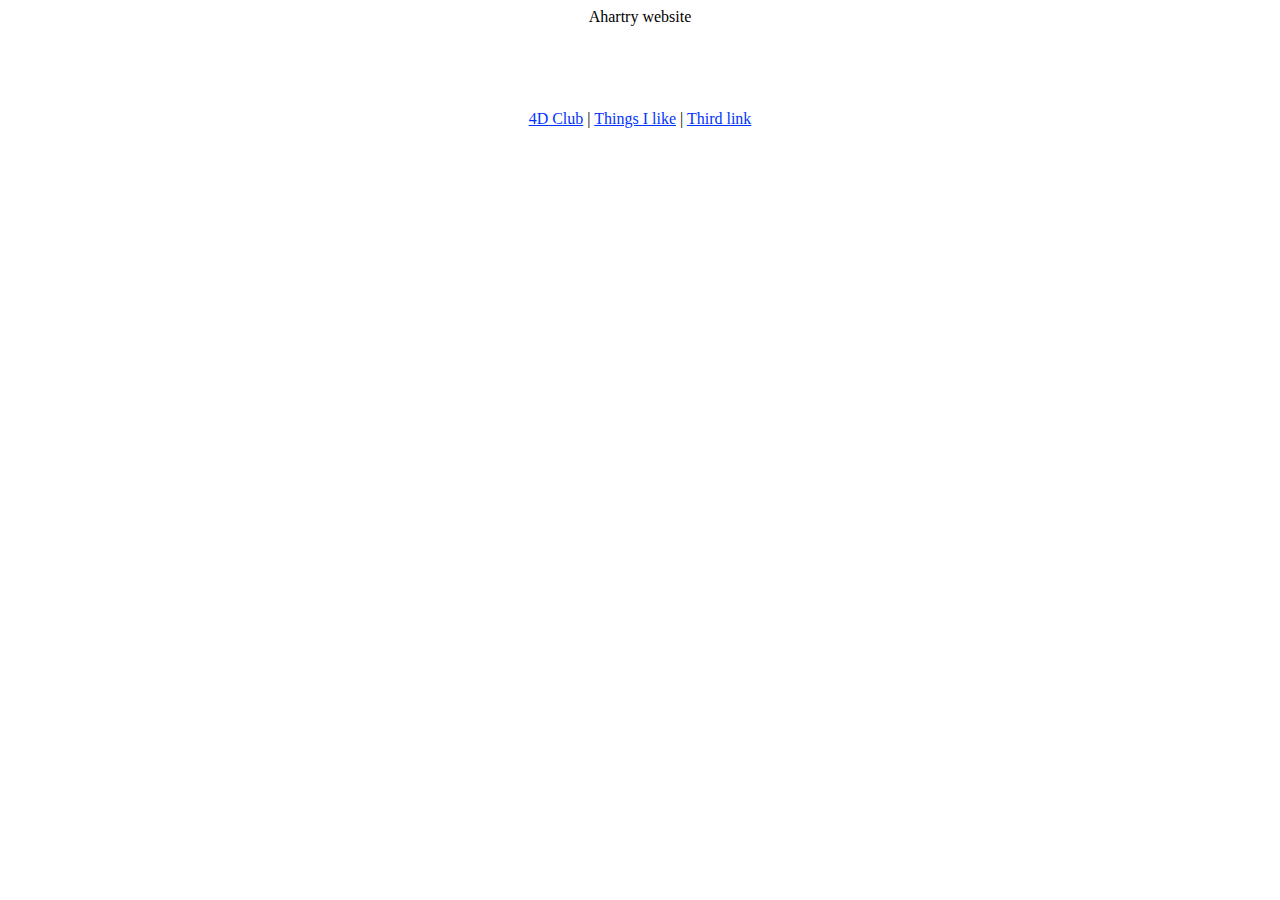
<file: index.html>
<html><head>
<title>Ahartry website</title>
<meta http-equiv="Content-Type" content="text/html; charset=iso-8859-1">
<style type="text/css">
<!--
body {
	background-color: #FFFFFF;
}
-->
</style></head>

<body text="#000000" link="#0033FF" style="font-family: verdana">
<div align="center">
  <p>Ahartry website</p>
</div>
<p align="center">&nbsp;</p>
<p align="center">&nbsp;</p>
<p align="center"><a href="4dclub.html">4D Club</a> | <a href="thingsilike.html">Things I like</a> | <a href="4dclub.html">Third link</a></p>
<p align="center">&nbsp;</p>
<p align="center">&nbsp;</p>


</body></html>
</file>
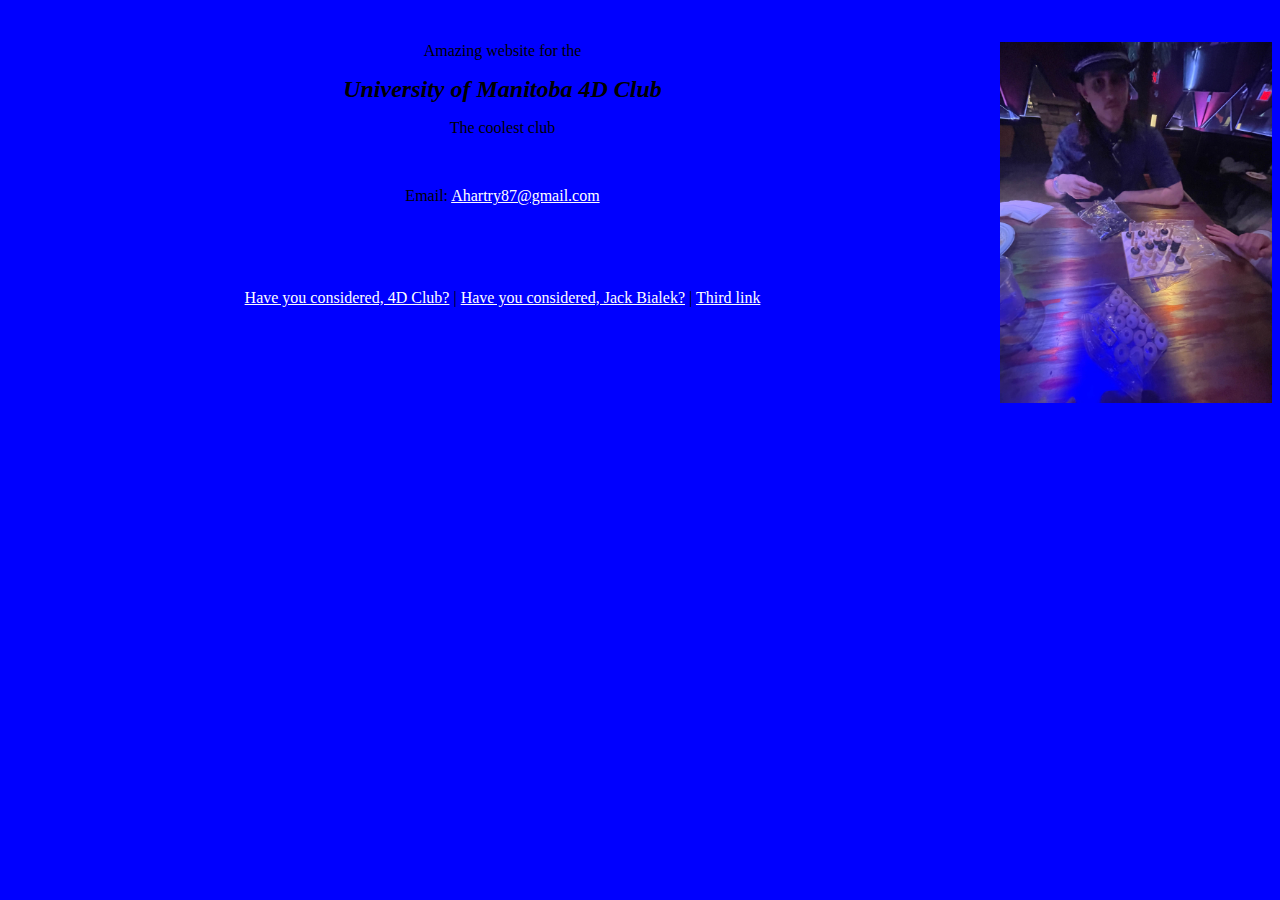
<file: 4dclub.html>
<html><head>
<link rel="stylesheet" href="styles.css">
<title>4D Club</title>
<meta http-equiv="Content-Type" content="text/html; charset=iso-8859-1">
</head>

<body text="#000000" style="font-family: verdana">
<div align="center">
  <p>&nbsp;</p>
  <p><img src="test.jpg" width="272" height="361" border="0" align="right"></p>
</div>
<div align="center">
  <p>Amazing website for the</p>
</div>
<p align="center"><font size="5"><strong><em>University of Manitoba 4D Club</em></strong></font></p>
<p align="center">The coolest club</p>
<p align="center">&nbsp;</p>
<p align="center">Email: <a href="mailto:ahartry87@gmail.com">Ahartry87@gmail.com</a></p>
<p align="center">&nbsp;</p>
<p align="center">&nbsp;</p>
<p align="center"><a href="about-the-club.html">Have you considered, 4D Club?</a> | <a href="date-jack-b.html">Have you considered, Jack Bialek?</a> | <a href="4dclub.html">Third link</a></p>
<p align="center">&nbsp;</p>
<p align="center">&nbsp;</p>

</body></html>
</file>
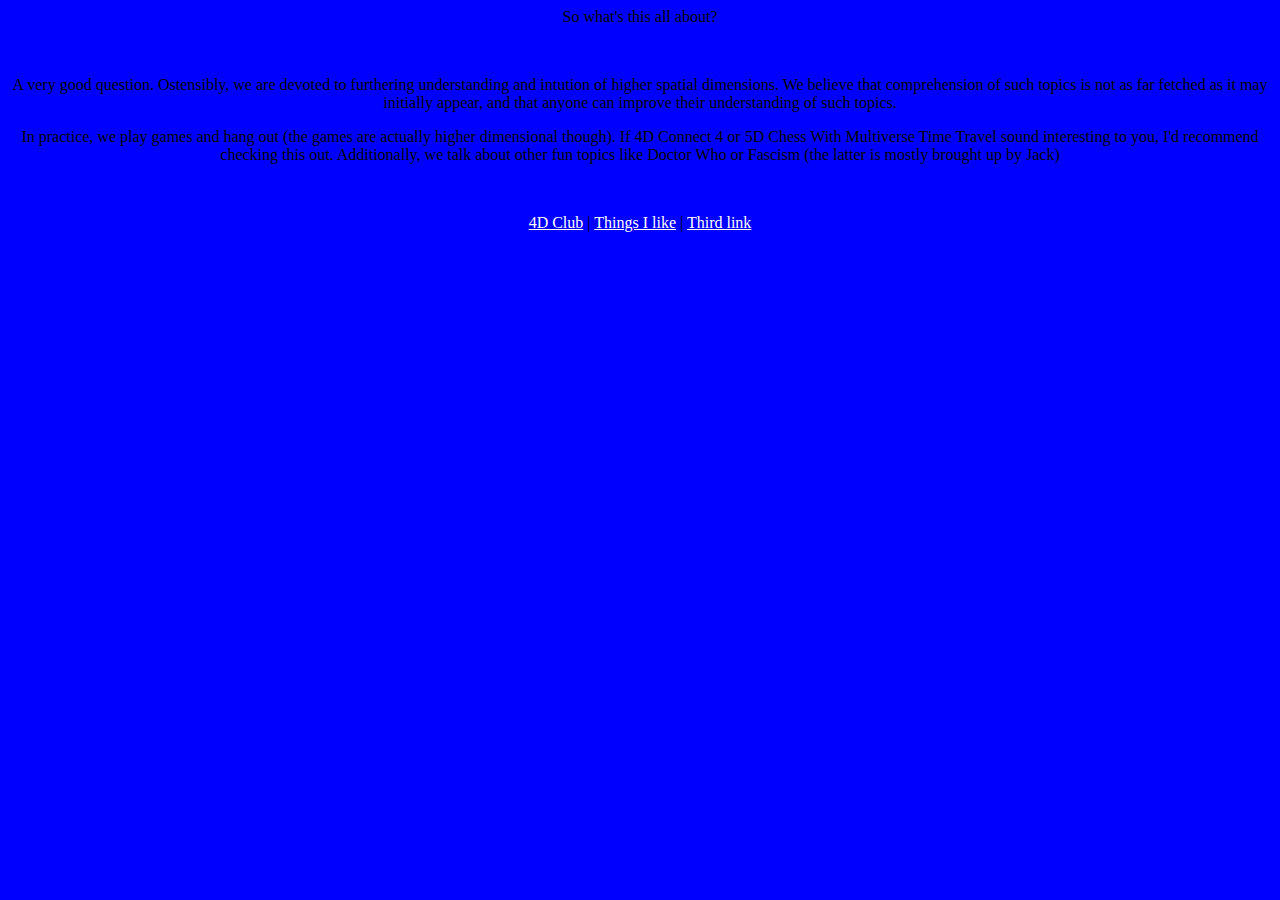
<file: about-the-club.html>
<html><head>
    <link rel="stylesheet" href="styles.css">
    <title>About the club</title>
    <meta http-equiv="Content-Type" content="text/html; charset=iso-8859-1">
    </head>
    
    <body>
    <div align="center">
      <p><font size="6"></font>So what's this all about?</font></p>

      <p align="center">&nbsp;&nbsp;</p>

      <p align="center">
        A very good question. Ostensibly, we are devoted to furthering understanding and intution of higher spatial dimensions.
        We believe that comprehension of such topics is not as far fetched as it may initially appear, and that anyone can improve their understanding of such topics.
      </p>
      <p align="center">
        In practice, we play games and hang out (the games are actually higher dimensional though). If 4D Connect 4 or 5D Chess With Multiverse Time Travel sound interesting
        to you, I'd recommend checking this out. Additionally, we talk about other fun topics like Doctor Who or Fascism (the latter is mostly brought up by Jack)
      </p>

      <p align="center">&nbsp;&nbsp;</p>

      <p align="center"><a href="4dclub.html">4D Club</a> | <a href="thingsilike.html">Things I like</a> | <a href="4dclub.html">Third link</a></p>
    </div>
    
    </body></html>
</file>
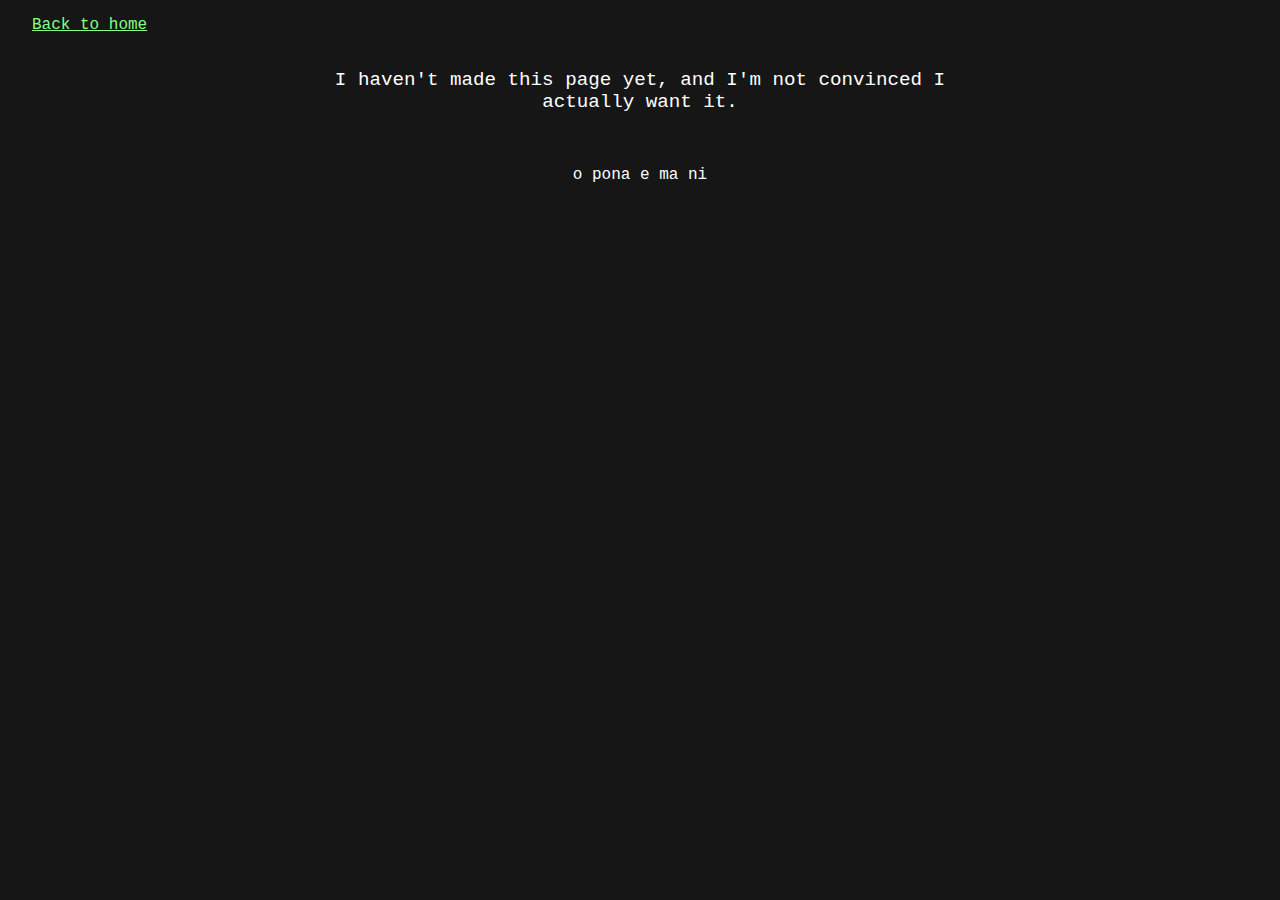
<file: blender.html>
<html><head>
    <link rel="stylesheet" href="styles2.css">
    <title>My pianoing</title>
    <meta http-equiv="Content-Type" content="text/html; charset=iso-8859-1">
    </head>
    
    <body>
    <p>
      &emsp;&emsp;<a href="index.html">Back to home</a>
    </p>
    
    <main align="center">
      <p>
        I haven't made this page yet, and I'm not convinced I actually want it.
      </p>
    
    </main>

    <p align="center">
        <br>
        o pona e ma ni
    </p>
    
    </body></html>
</file>
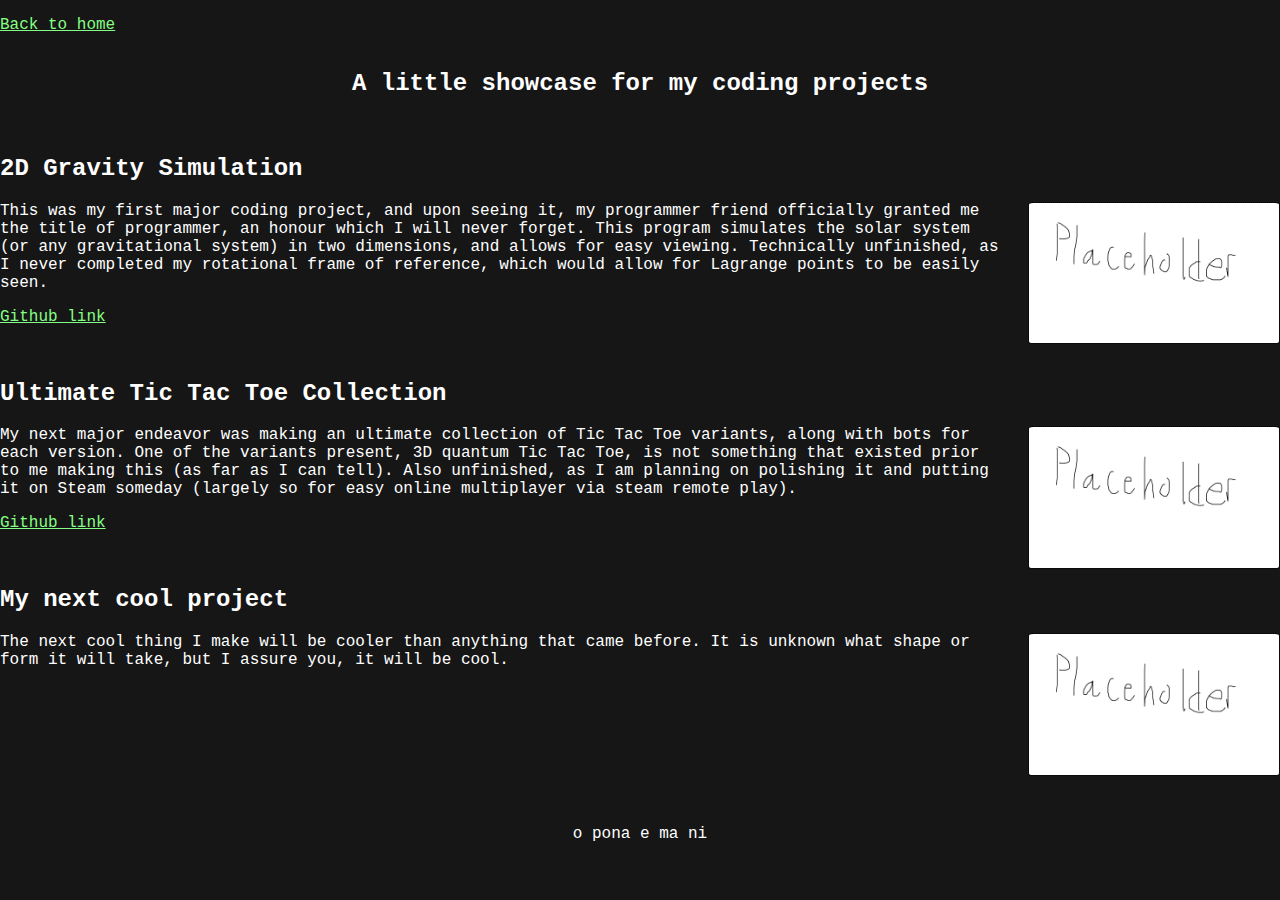
<file: coding.html>
<html><head>
<link rel="stylesheet" href="styles2.css">
<title>My pianoing</title>
<meta http-equiv="Content-Type" content="text/html; charset=iso-8859-1">
</head>

<body>
<p>
  <a href="index.html">Back to home</a>
</p>

<div class="main2">

<div align="center">
  <h2>A little showcase for my coding projects</h2>
</div>

<p>
  <br>
</p>

<h2>
  2D Gravity Simulation
</h2>

<p><img src="img.png" width="250" class="image"/>
  This was my first major coding project, and upon seeing it, my programmer friend officially granted me the title of programmer, 
  an honour which I will never forget. This program simulates the solar system (or any gravitational system) in two dimensions, 
  and allows for easy viewing. Technically unfinished, as I never completed my rotational frame of reference, which would allow for 
  Lagrange points to be easily seen.
</p>
<p>
  <a href="https://github.com/Ahartry/GravitySim">Github link</a>
</p>
<p>
  <br>
</p>

<h2>
  Ultimate Tic Tac Toe Collection
</h2>

<p><img src="img.png" width="250" class="image"/>
  My next major endeavor was making an ultimate collection of Tic Tac Toe variants, along with bots for each version. One of the variants 
  present, 3D quantum Tic Tac Toe, is not something that existed prior to me making this (as far as I can tell). Also unfinished, as I am 
  planning on polishing it and putting it on Steam someday (largely so for easy online multiplayer via steam remote play).
</p>
<p>
  <a href="https://github.com/Ahartry/TicTacToe">Github link</a>
</p>
<p>
  <br>
</p>

<h2>
  My next cool project
</h2>

<p><img src="img.png" width="250" class="image"/>
  The next cool thing I make will be cooler than anything that came before. It is unknown what shape or form it will take, but I assure you, 
  it will be cool.
</p>
<p>
  <br>
</p>

</div>

<p align="center">
  <br>
  o pona e ma ni
</p>

</body></html>
</file>
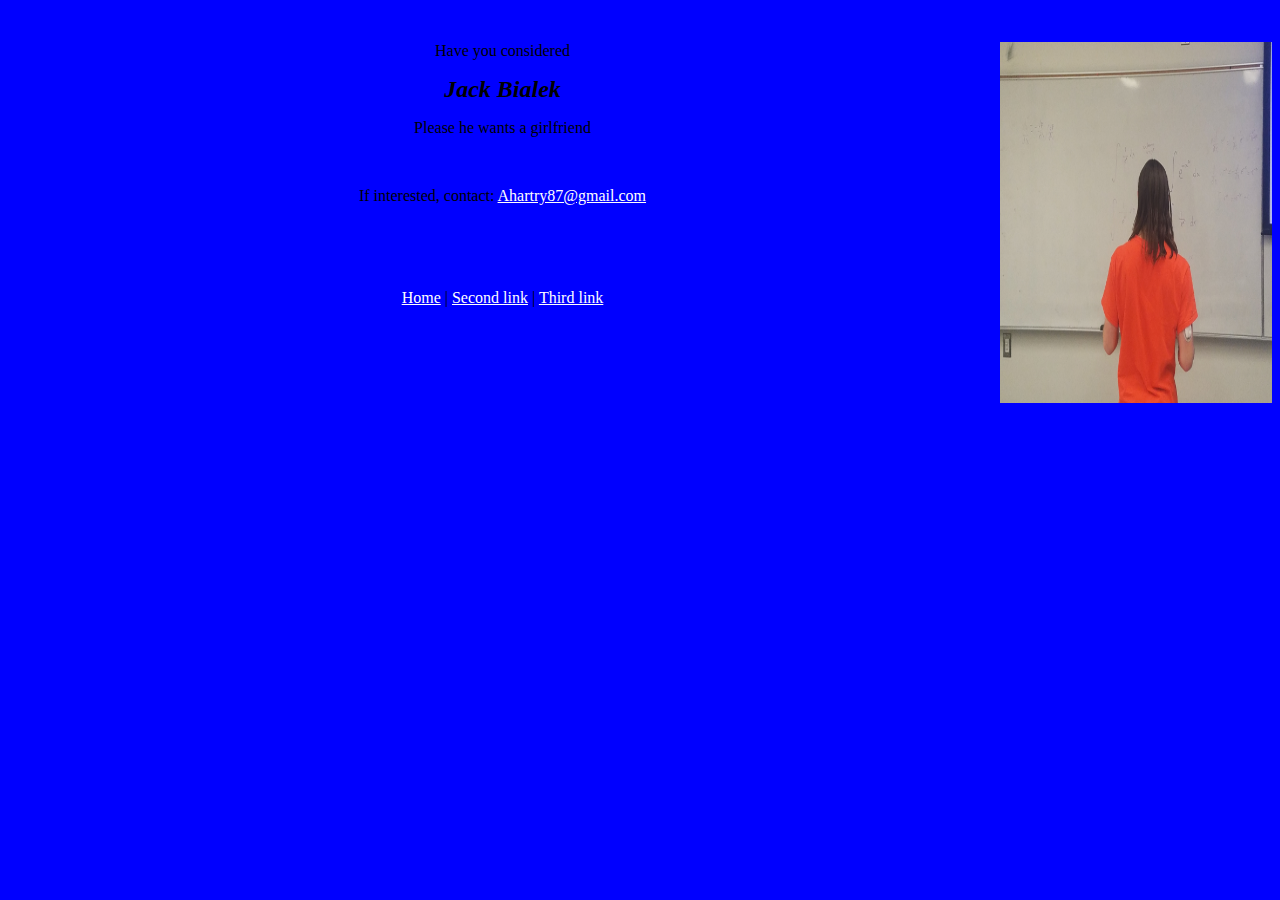
<file: date-jack-b.html>
<html><head>
<link rel="stylesheet" href="styles.css">
<title>You should date Jack</title>
<meta http-equiv="Content-Type" content="text/html; charset=iso-8859-1">
</head>

<body text="#000000" style="font-family: verdana">
<div align="center">
  <p>&nbsp;</p>
  <p><img src="jack.jpg" width="272" height="361" border="0" align="right"></p>
</div>
<div align="center">
  <p>Have you considered</p>
</div>
<p align="center"><font size="5"><strong><em>Jack Bialek</em></strong></font></p>
<p align="center">Please he wants a girlfriend</p>
<p align="center">&nbsp;</p>
<p align="center">If interested, contact: <a href="mailto:ahartry87@gmail.com">Ahartry87@gmail.com</a></p>
<p align="center">&nbsp;</p>
<p align="center">&nbsp;</p>
<p align="center"><a href="4dclub.html">Home</a> | <a href="jack.jpg">Second link</a> | <a href="jack.jpg">Third link</a></p>
<p align="center">&nbsp;</p>
<p align="center">&nbsp;</p>

</body></html>
</file>
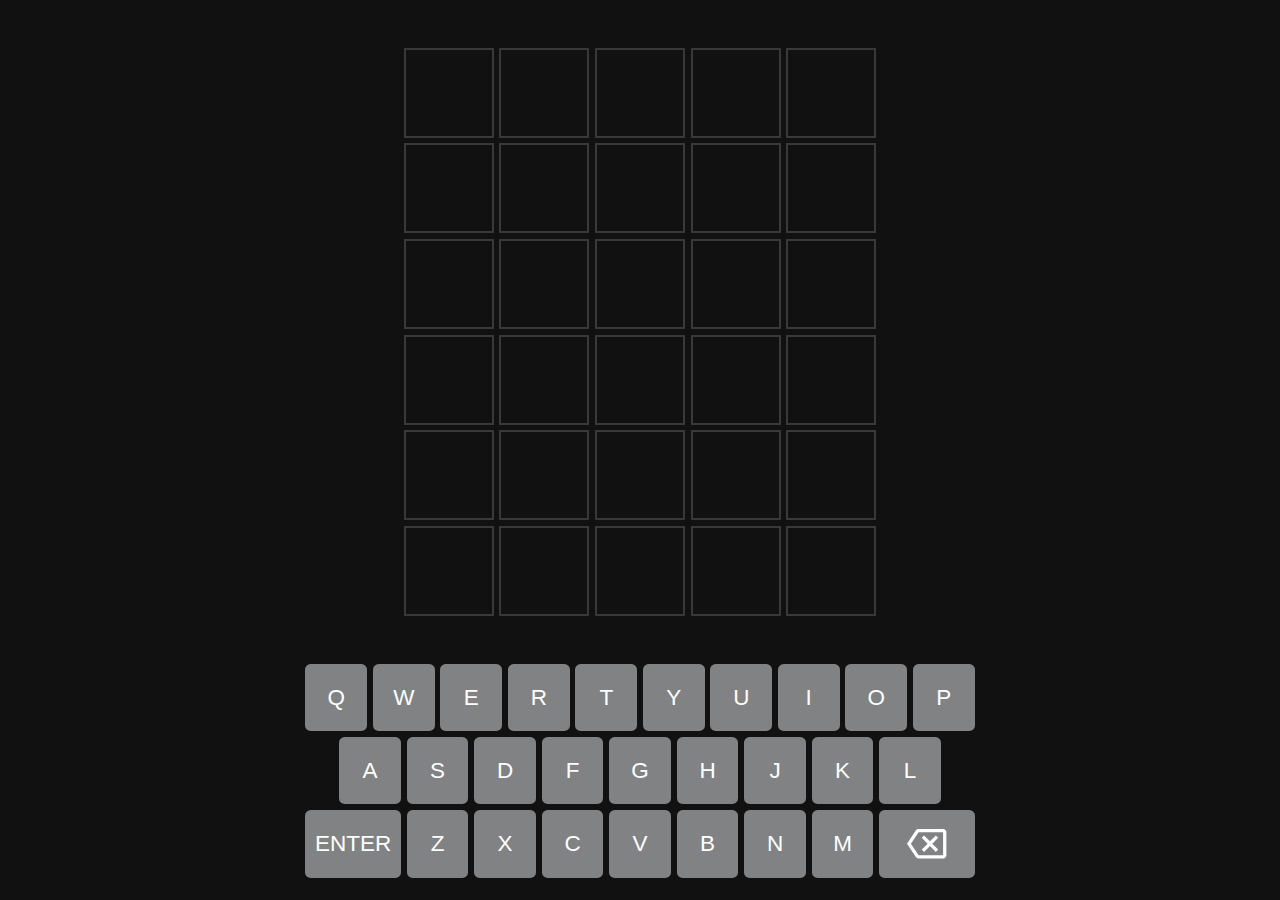
<file: horsle.html>
<!DOCTYPE html>
<html lang="en">
  <head>
    <meta charset="UTF-8" />
    <meta http-equiv="X-UA-Compatible" content="IE=edge" />
    <meta name="viewport" content="width=device-width, initial-scale=1.0" />
    <link rel="stylesheet" href="horsle.css" />
    <title>Wordle Clone</title>
    <script src="script.js" defer></script>
  </head>
  <body>
    <div class="alert-container" data-alert-container></div>
    <div data-guess-grid class="guess-grid">
      <div class="tile"></div>
      <div class="tile"></div>
      <div class="tile"></div>
      <div class="tile"></div>
      <div class="tile"></div>
      <div class="tile"></div>
      <div class="tile"></div>
      <div class="tile"></div>
      <div class="tile"></div>
      <div class="tile"></div>
      <div class="tile"></div>
      <div class="tile"></div>
      <div class="tile"></div>
      <div class="tile"></div>
      <div class="tile"></div>
      <div class="tile"></div>
      <div class="tile"></div>
      <div class="tile"></div>
      <div class="tile"></div>
      <div class="tile"></div>
      <div class="tile"></div>
      <div class="tile"></div>
      <div class="tile"></div>
      <div class="tile"></div>
      <div class="tile"></div>
      <div class="tile"></div>
      <div class="tile"></div>
      <div class="tile"></div>
      <div class="tile"></div>
      <div class="tile"></div>
    </div>
    <div data-keyboard class="keyboard">
      <button class="key" data-key="Q">Q</button>
      <button class="key" data-key="W">W</button>
      <button class="key" data-key="E">E</button>
      <button class="key" data-key="R">R</button>
      <button class="key" data-key="T">T</button>
      <button class="key" data-key="Y">Y</button>
      <button class="key" data-key="U">U</button>
      <button class="key" data-key="I">I</button>
      <button class="key" data-key="O">O</button>
      <button class="key" data-key="P">P</button>
      <div class="space"></div>
      <button class="key" data-key="A">A</button>
      <button class="key" data-key="S">S</button>
      <button class="key" data-key="D">D</button>
      <button class="key" data-key="F">F</button>
      <button class="key" data-key="G">G</button>
      <button class="key" data-key="H">H</button>
      <button class="key" data-key="J">J</button>
      <button class="key" data-key="K">K</button>
      <button class="key" data-key="L">L</button>
      <div class="space"></div>
      <button data-enter class="key large">Enter</button>
      <button class="key" data-key="Z">Z</button>
      <button class="key" data-key="X">X</button>
      <button class="key" data-key="C">C</button>
      <button class="key" data-key="V">V</button>
      <button class="key" data-key="B">B</button>
      <button class="key" data-key="N">N</button>
      <button class="key" data-key="M">M</button>
      <button data-delete class="key large">
        <svg
          xmlns="http://www.w3.org/2000/svg"
          height="24"
          viewBox="0 0 24 24"
          width="24"
        >
          <path
            fill="var(--color-tone-1)"
            d="M22 3H7c-.69 0-1.23.35-1.59.88L0 12l5.41 8.11c.36.53.9.89 1.59.89h15c1.1 0 2-.9 2-2V5c0-1.1-.9-2-2-2zm0 16H7.07L2.4 12l4.66-7H22v14zm-11.59-2L14 13.41 17.59 17 19 15.59 15.41 12 19 8.41 17.59 7 14 10.59 10.41 7 9 8.41 12.59 12 9 15.59z"
          ></path>
        </svg>
      </button>
    </div>
  </body>
</html>
</file>
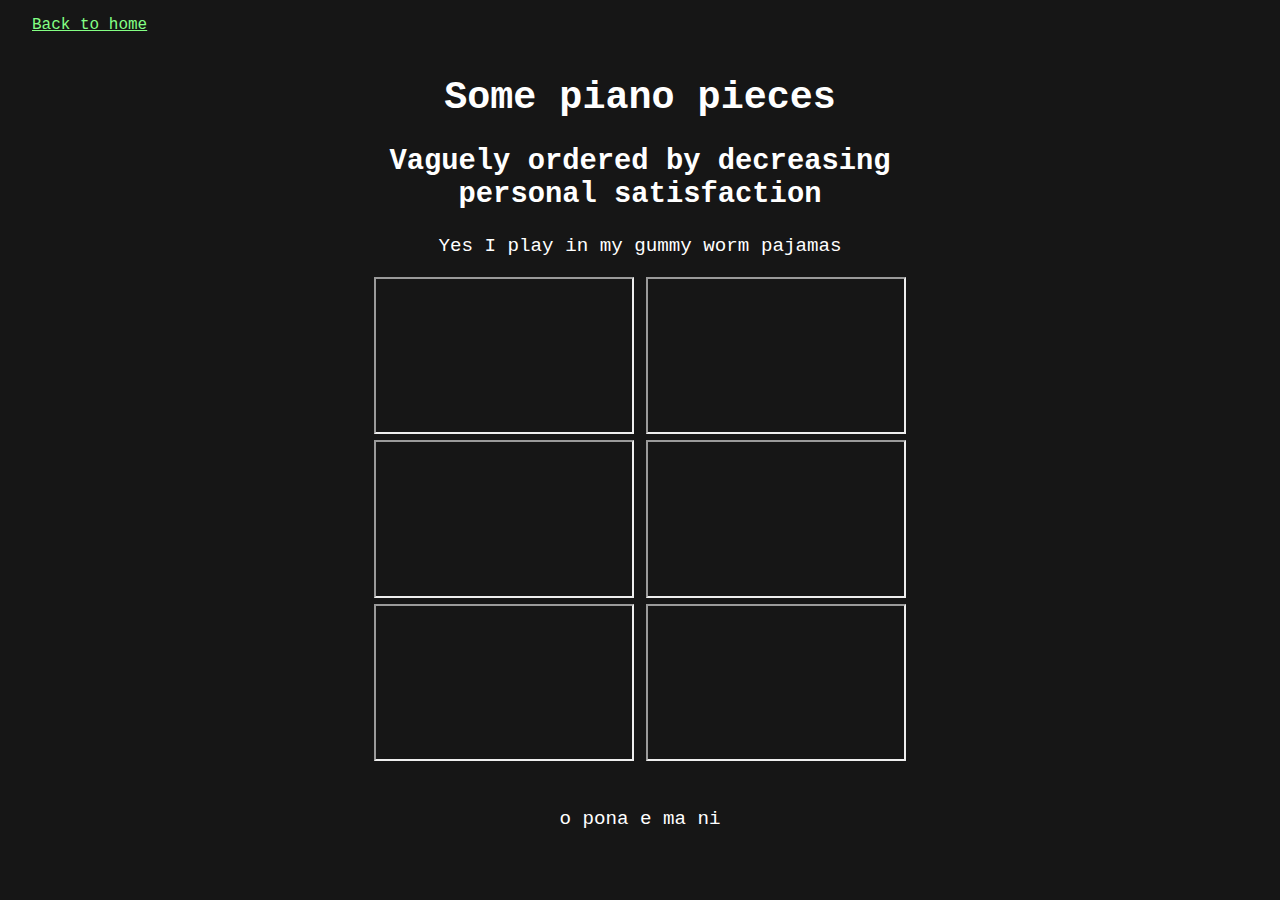
<file: piano.html>
<html><head>
<link rel="stylesheet" href="styles2.css">
<title>My pianoing</title>
<meta http-equiv="Content-Type" content="text/html; charset=iso-8859-1">
<link rel="icon" type="image/x-icon" href="icon.png">
</head>

<body>
<p>
  &emsp;&emsp;<a href="index.html">Back to home</a>
</p>

<main>

<div align="center">
  <h1>Some piano pieces</h1>
</div>

<h2 align="center">
  Vaguely ordered by decreasing personal satisfaction
</h2>
<p align="center">
  Yes I play in my gummy worm pajamas
  <br>
</p>

<div style="text-align: center;">
  <div style="display: inline-block;">
    <iframe src="https://www.youtube.com/embed/m_pS7YW1PbI?si=63zGjl7jnkw5bmCd"></iframe>
  </div>
  <div style="display: inline-block;">
    <iframe src="https://www.youtube.com/embed/tT-jEgSj9Vw?si=_Z2f0fkcC-ynv8d6"></iframe>
  </div>
</div>

<div style="text-align: center;">
  <div style="display: inline-block;">
    <iframe src="https://www.youtube.com/embed/k_zd82hOUiU?&modestbranding=1"></iframe>
  </div>
  <div style="display: inline-block;">
    <iframe src="https://www.youtube.com/embed/c3-TFsDIWcM?si=i5Af3uSsw6RJGp9D"></iframe>
  </div>
</div>



<div style="text-align: center;">
  <div style="display: inline-block;">
    <iframe src="https://www.youtube.com/embed/b3JxkCZvmi0?si=hBntT_8dpB-b2_-3"></iframe>
  </div>
  <div style="display: inline-block;">
    <iframe src="https://www.youtube.com/embed/d9AEK8jW4Mg?si=rXVXGIkbSZGbO6pM"></iframe>
  </div>
</div>


<p align="center">
  <br>
  o pona e ma ni
</p>

</main>

</body></html>
</file>
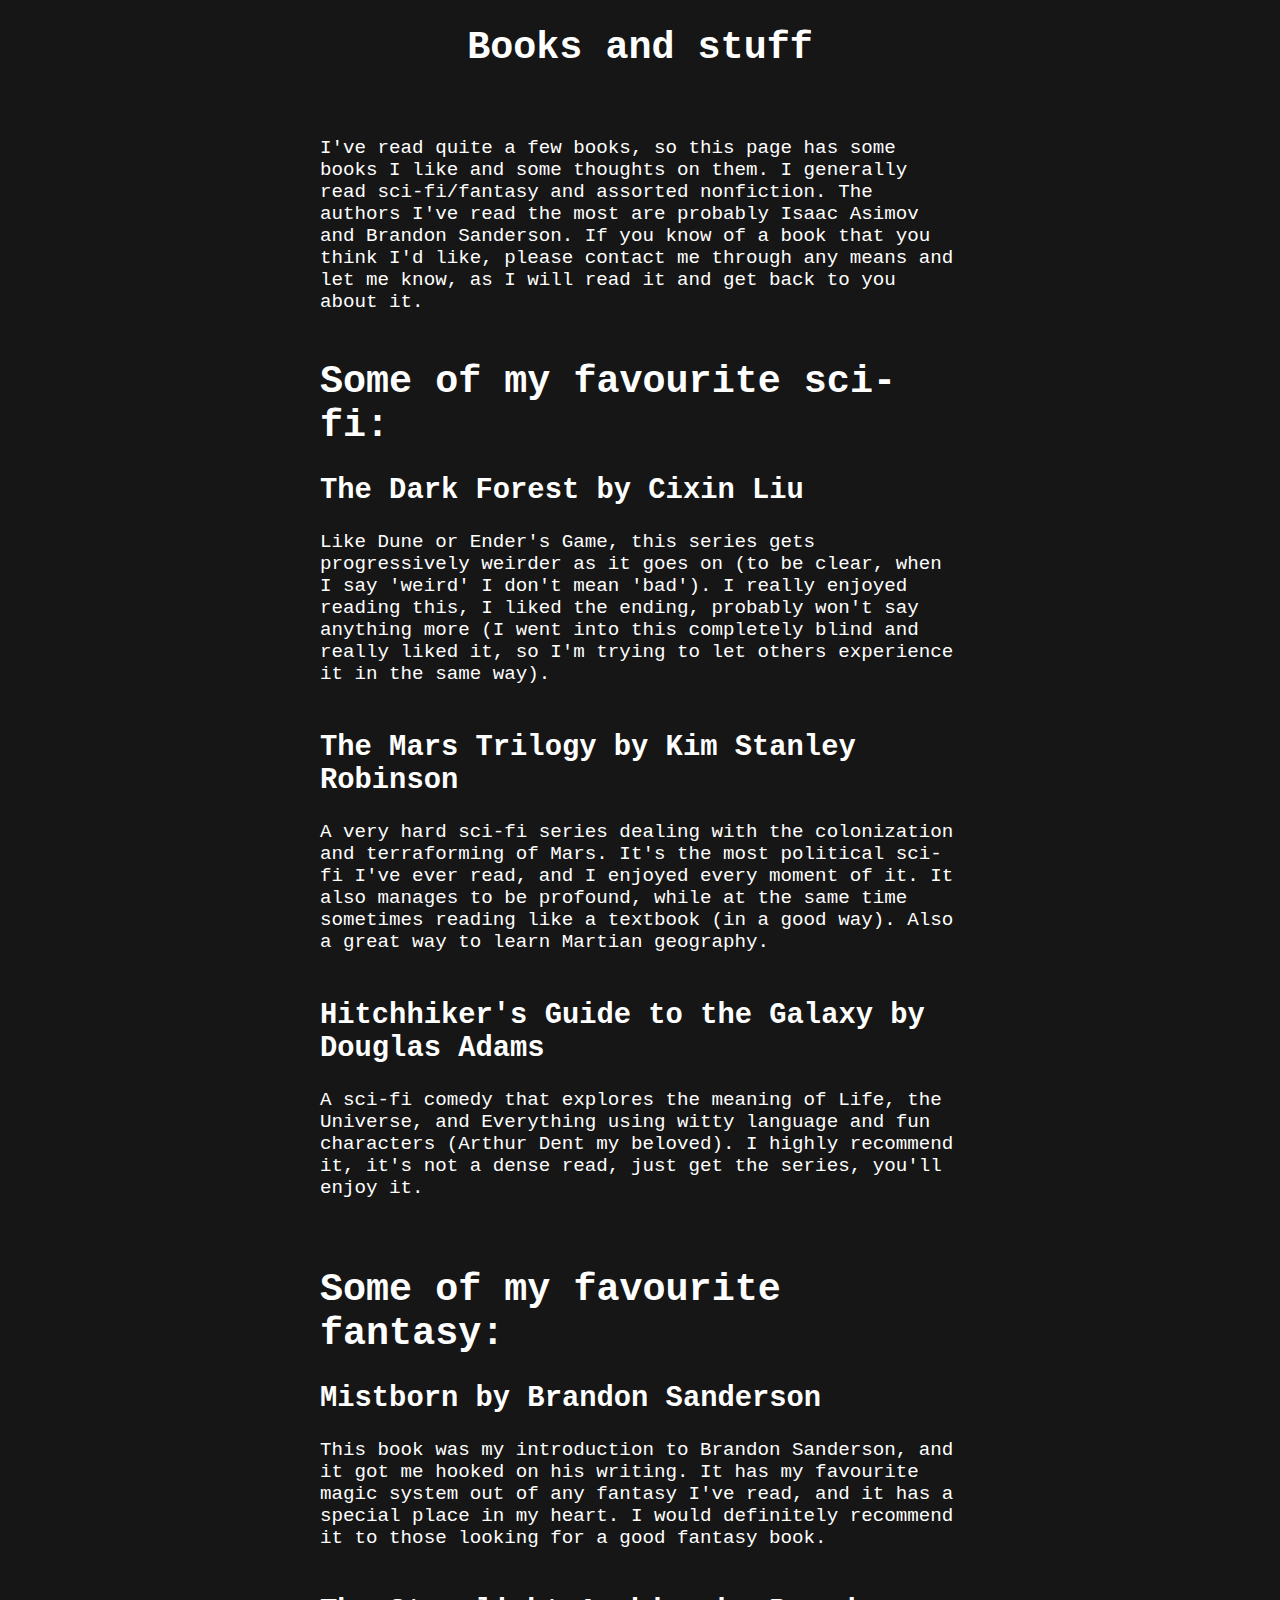
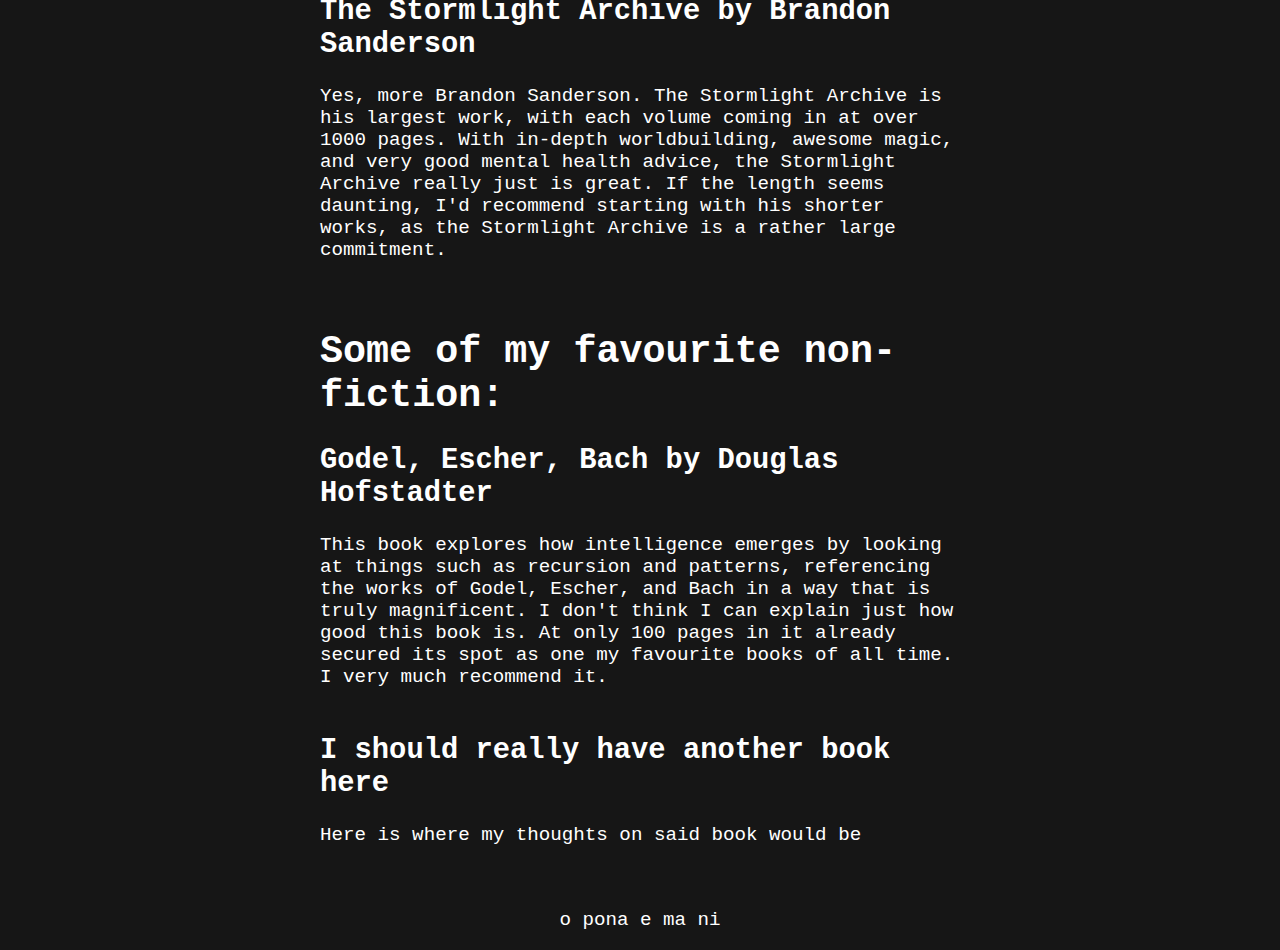
<file: reading.html>
<html><head>
<link rel="stylesheet" href="styles2.css">
<title>My reading</title>
<meta http-equiv="Content-Type" content="text/html; charset=iso-8859-1">
</head>

<body>
<main>
  <div align="center">
    <h1>Books and stuff</h1>
  </div>

  <p align="center">&nbsp;</p>
  <p>
    I've read quite a few books, so this page has some books I like and some thoughts on them. 
    I generally read sci-fi/fantasy and assorted nonfiction. The authors I've read the most are probably Isaac Asimov and Brandon Sanderson. 
    If you know of a book that you think I'd like, 
    please contact me through any means and let me know, as I will read it and get back to you about it.
    <br>
    <br>
  </p>

  <h1>
    Some of my favourite sci-fi:
  </h1>

  <h2>
    The Dark Forest by Cixin Liu
  </h2>
  <p>
    Like Dune or Ender's Game, this series gets progressively weirder as it goes on (to be clear, when I say 'weird' I don't mean 'bad').
    I really enjoyed reading this, I liked the ending, probably won't say anything more (I went into this completely blind and really liked it,
    so I'm trying to let others experience it in the same way).
    <br><br>
  </p>

  <h2>
    The Mars Trilogy by Kim Stanley Robinson
  </h2>
  <p>
    A very hard sci-fi series dealing with the colonization and terraforming of Mars. It's the most political sci-fi I've ever read, and
    I enjoyed every moment of it. It also manages to be profound, while at the same time sometimes reading like a textbook (in a good way). 
    Also a great way to learn Martian geography.
    <br><br>
  </p>

  <h2>
    Hitchhiker's Guide to the Galaxy by Douglas Adams
  </h2>
  <p>
    A sci-fi comedy that explores the meaning of Life, the Universe, and Everything using witty language and fun characters 
    (Arthur Dent my beloved). I highly recommend it, it's not a dense read, just get the series, you'll enjoy it.
    <br><br><br>
  </p>

  <h1>
    Some of my favourite fantasy:
  </h1>

  <h2>
    Mistborn by Brandon Sanderson
  </h2>
  <p>
    This book was my introduction to Brandon Sanderson, and it got me hooked on his writing. It has my favourite magic system out of any fantasy I've read,
    and it has a special place in my heart. I would definitely recommend it to those looking for a good fantasy book.
    <br><br>
  </p>

  <h2>
    The Stormlight Archive by Brandon Sanderson
  </h2>
  <p>
    Yes, more Brandon Sanderson. The Stormlight Archive is his largest work, with each volume coming in at over 1000 pages. With in-depth worldbuilding, 
    awesome magic, and very good mental health advice, the Stormlight Archive really just is great. If the length seems daunting, I'd recommend starting with his shorter works, 
    as the Stormlight Archive is a rather large commitment.
    <br><br><br>
  </p>

  <h1>
    Some of my favourite non-fiction:
  </h1>

  <h2>
    Godel, Escher, Bach by Douglas Hofstadter
  </h2>
  <p>
    This book explores how intelligence emerges by looking at things such as recursion and patterns, referencing the works of Godel, Escher, and Bach in a way
    that is truly magnificent. I don't think I can explain just how good this book is. At only 100 pages in it already secured its spot as one my favourite books of all time.
    I very much recommend it.
    <br><br>
  </p>

  <h2>
    I should really have another book here
  </h2>
  <p>
    Here is where my thoughts on said book would be
    <br><br>
  </p>

  <p align="center">
    <br>
    o pona e ma ni
  </p>

</main>

</body></html>
</file>
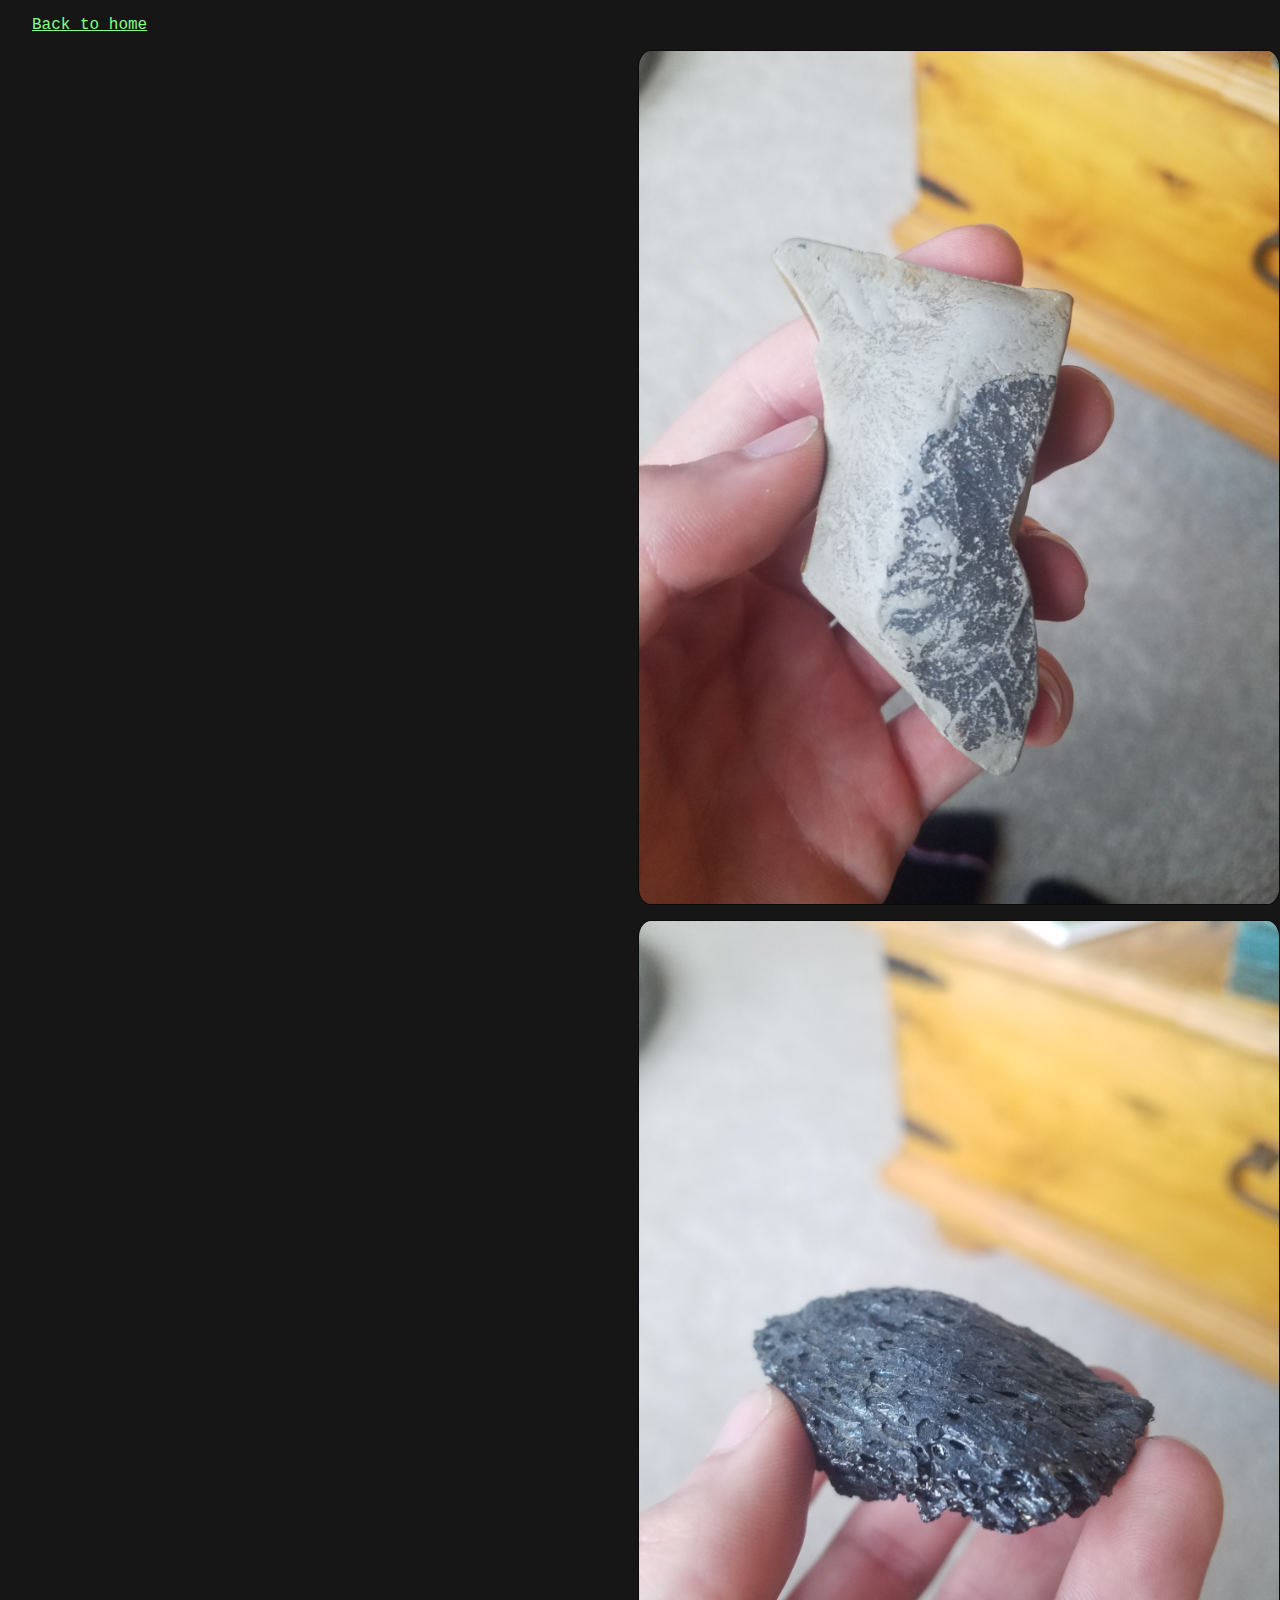
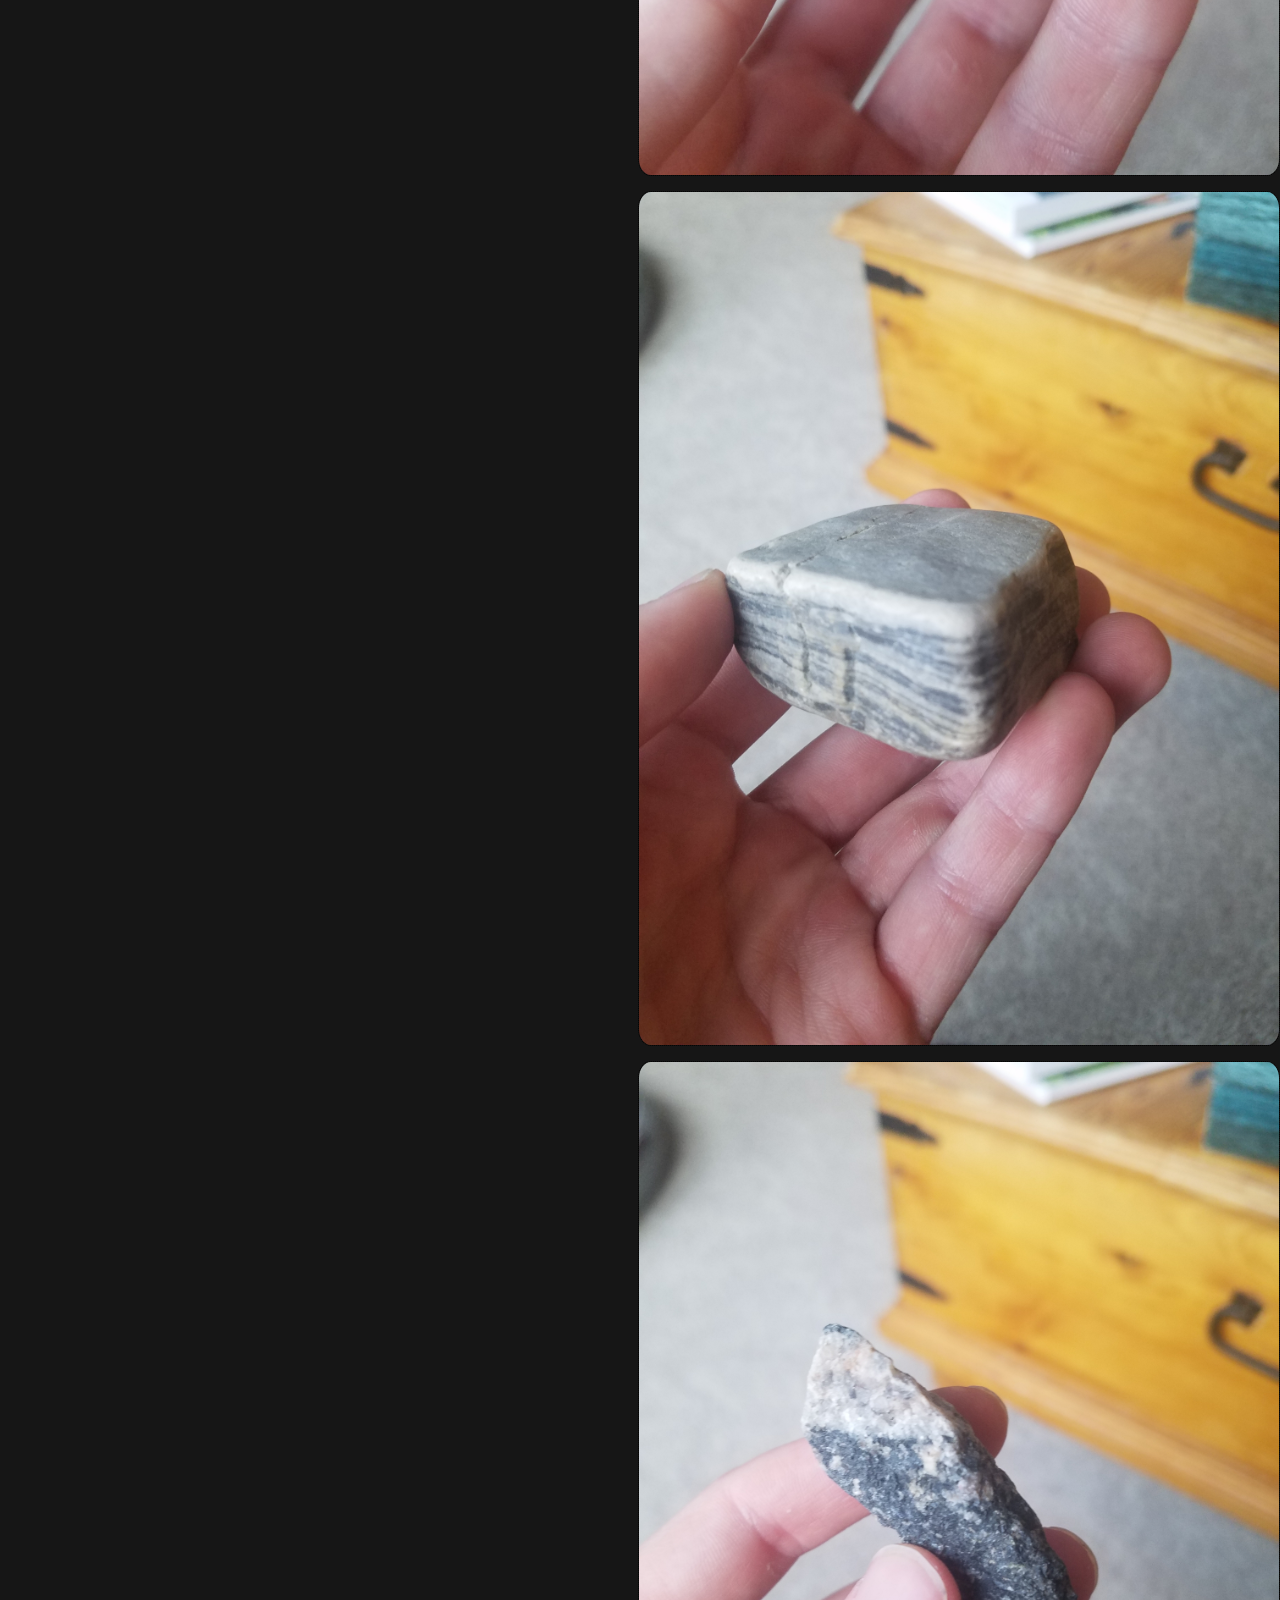
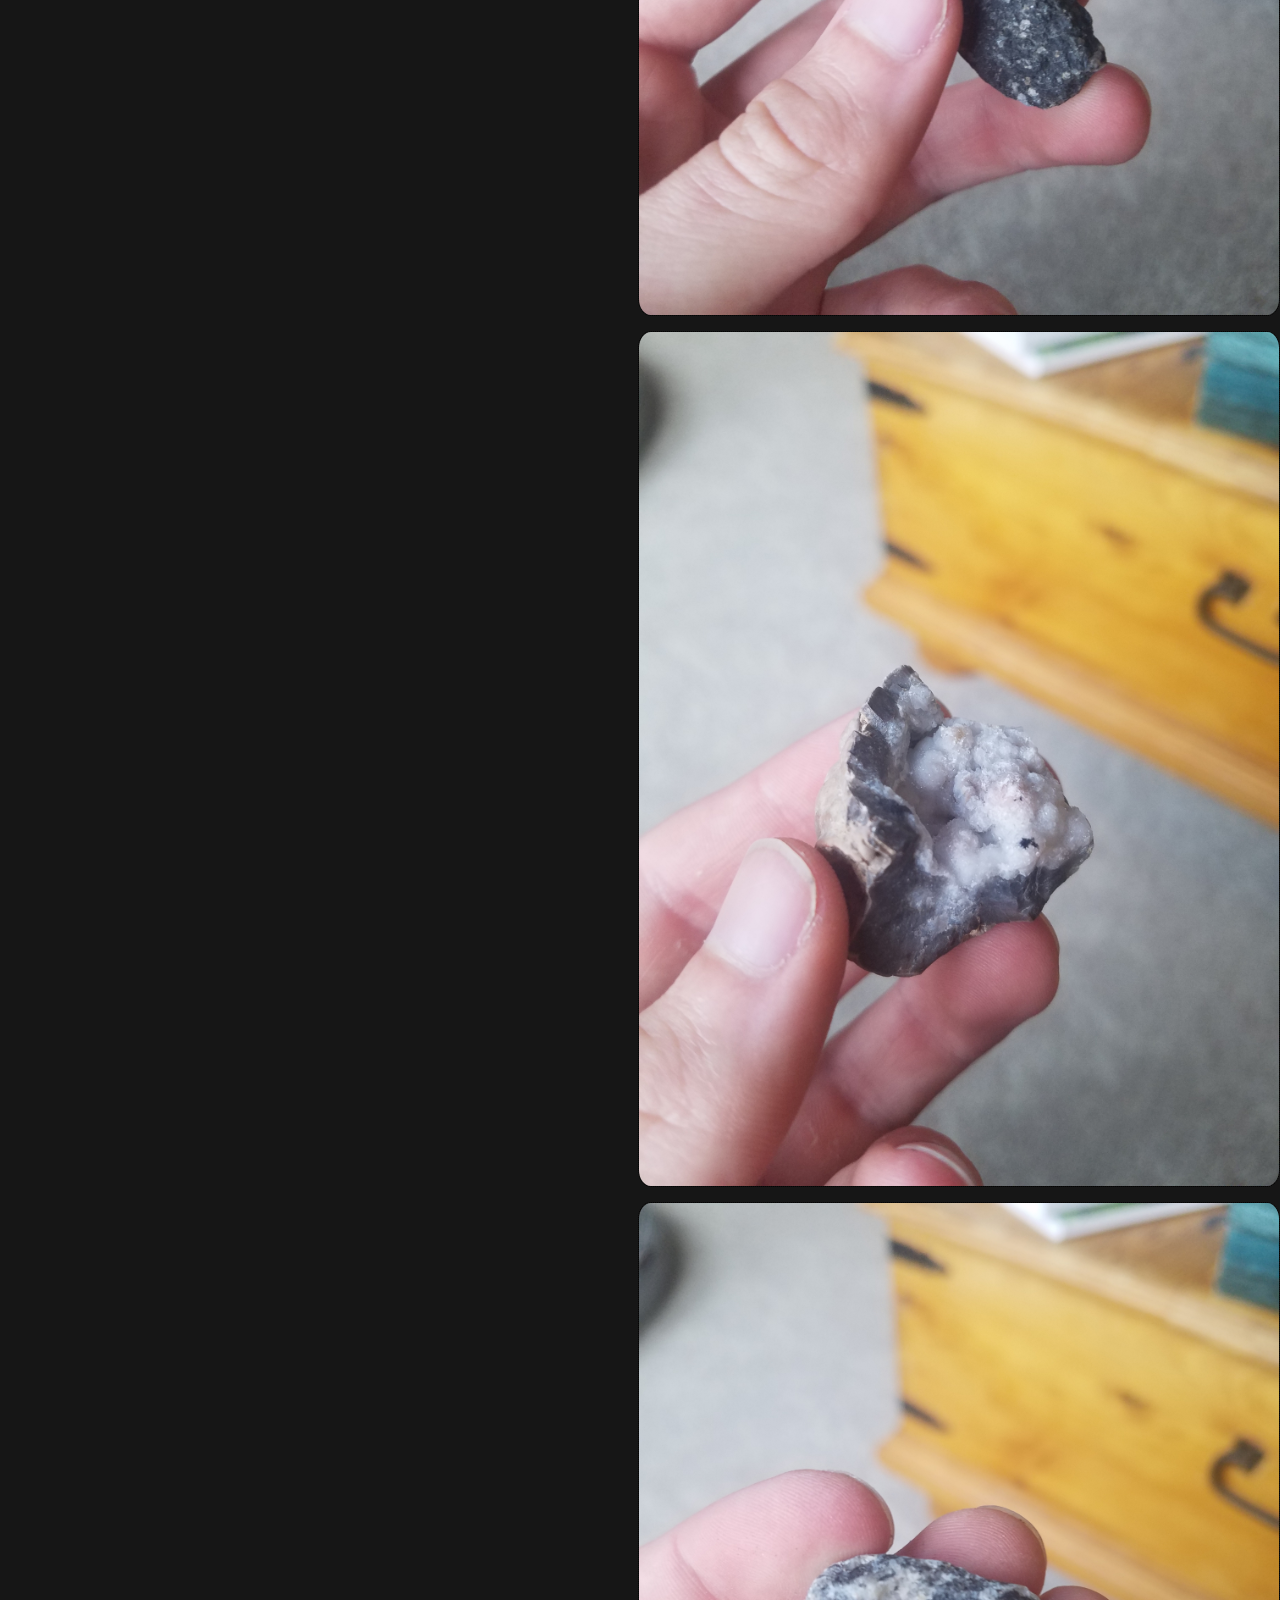
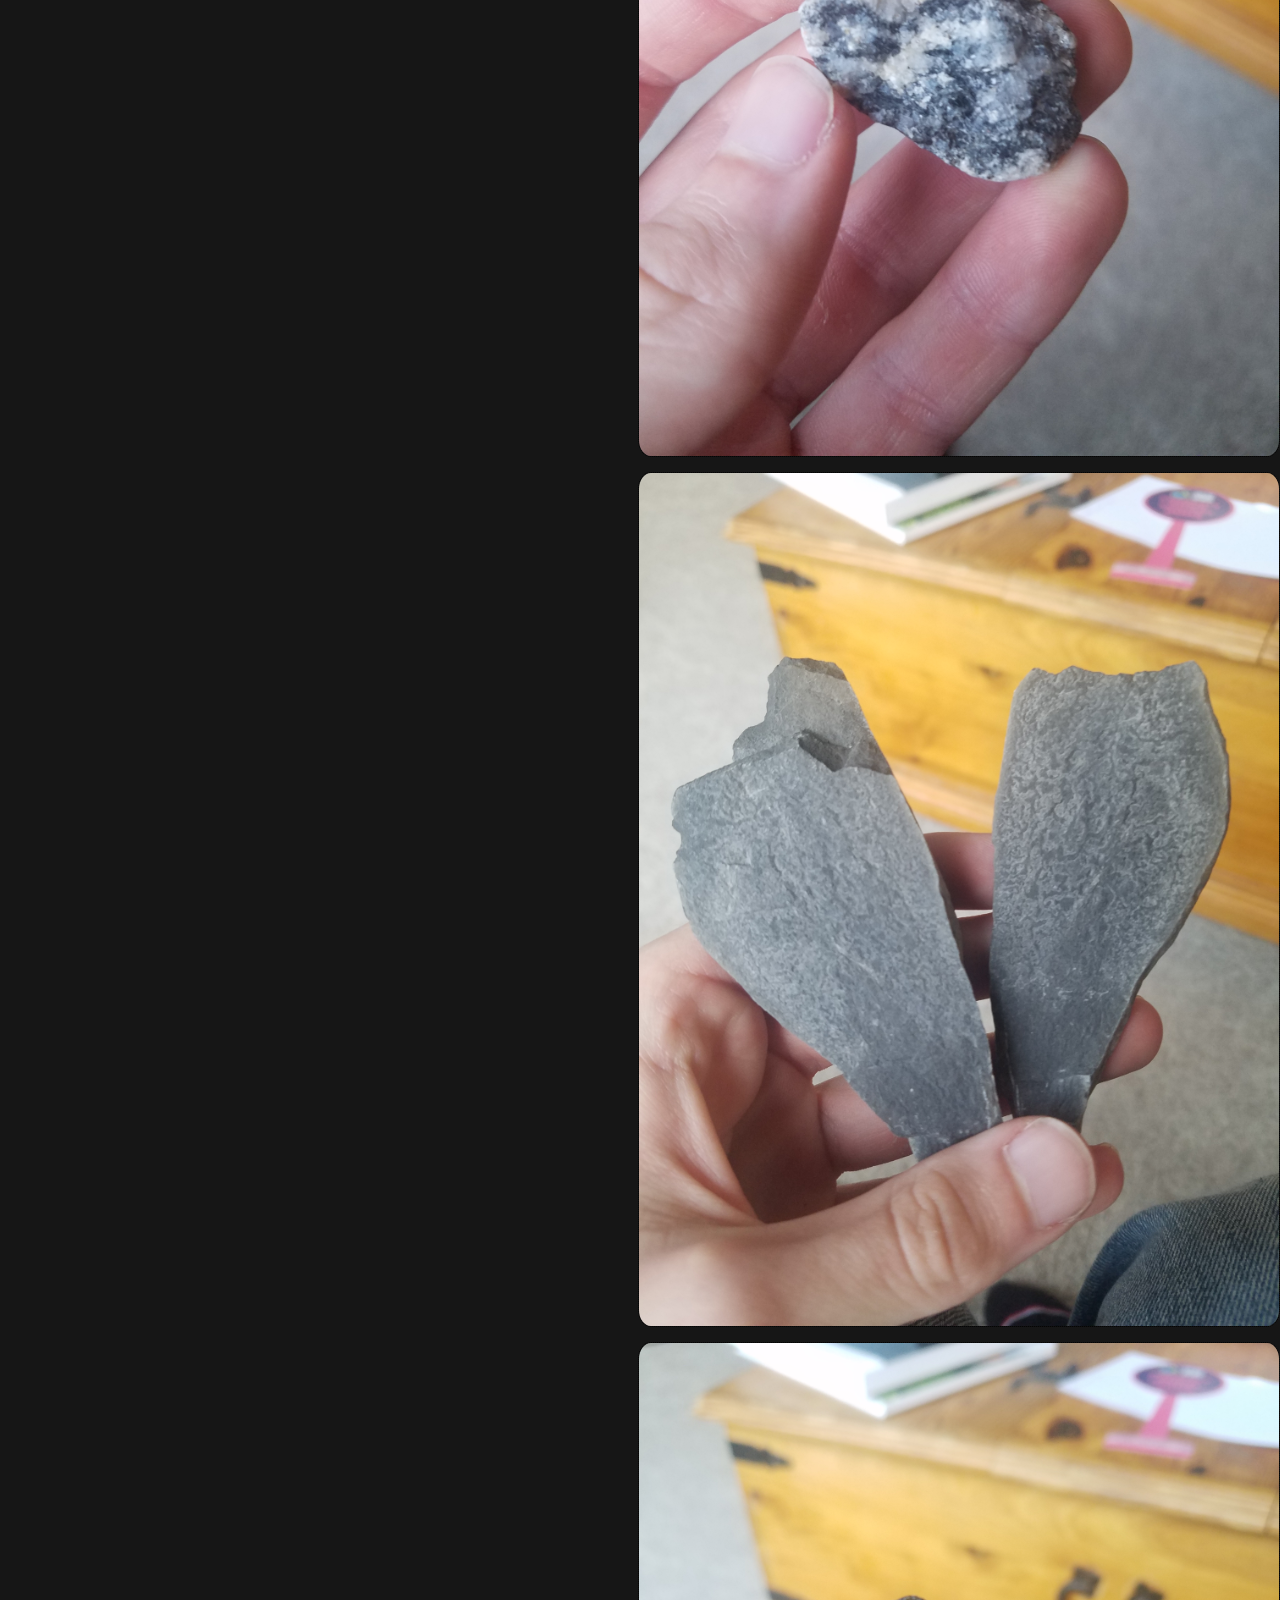
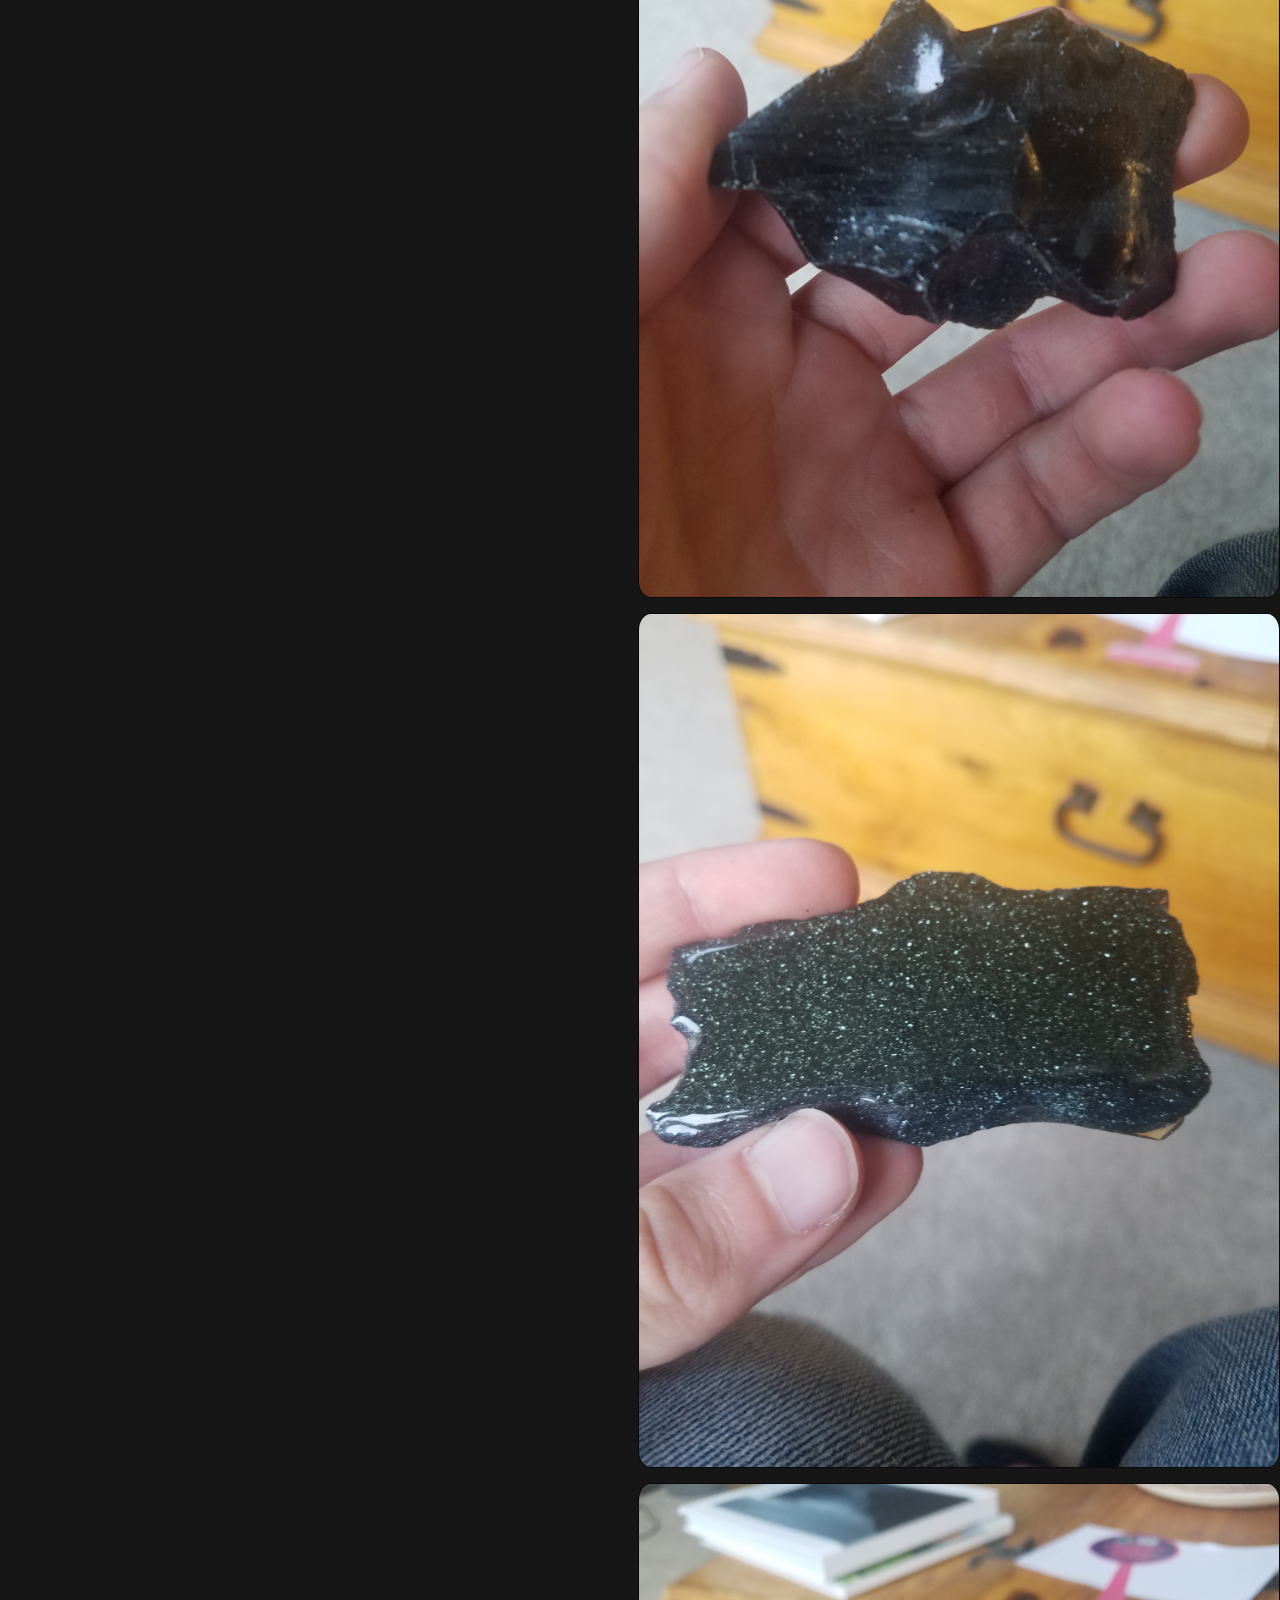
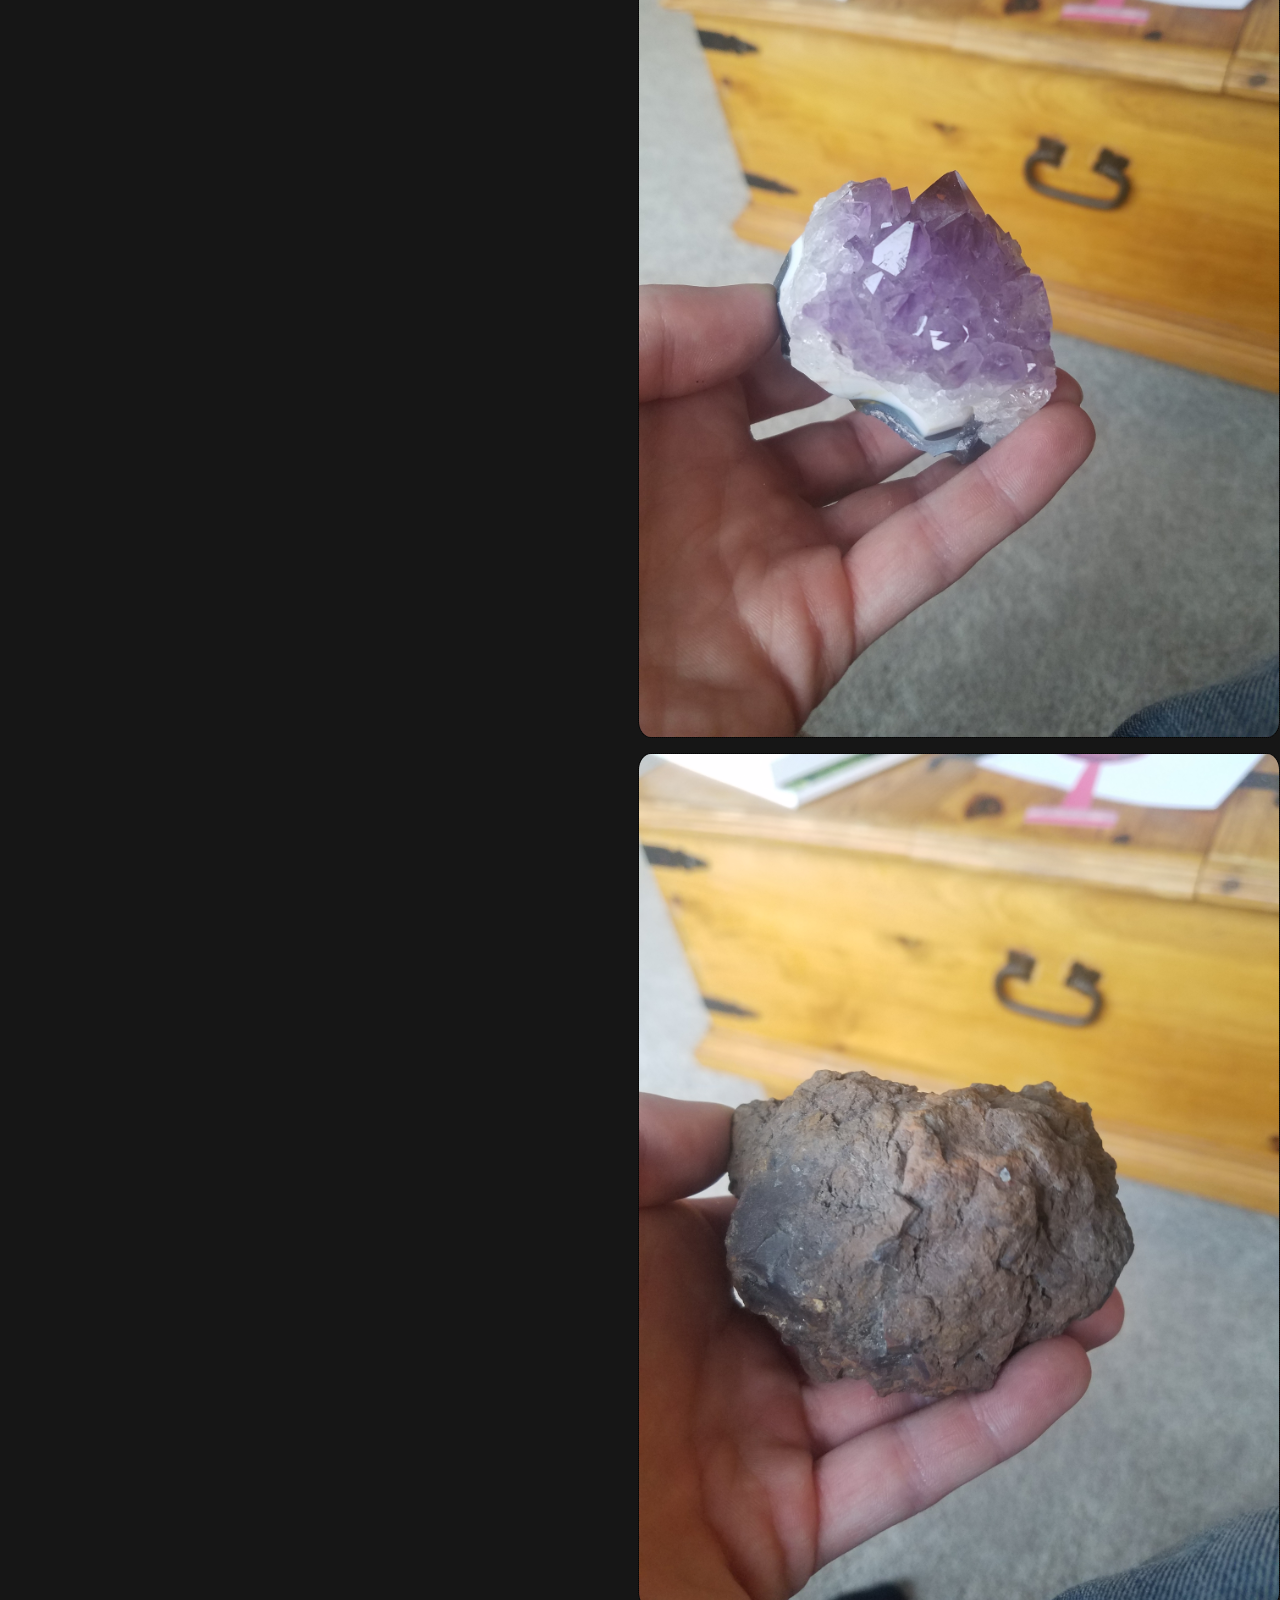
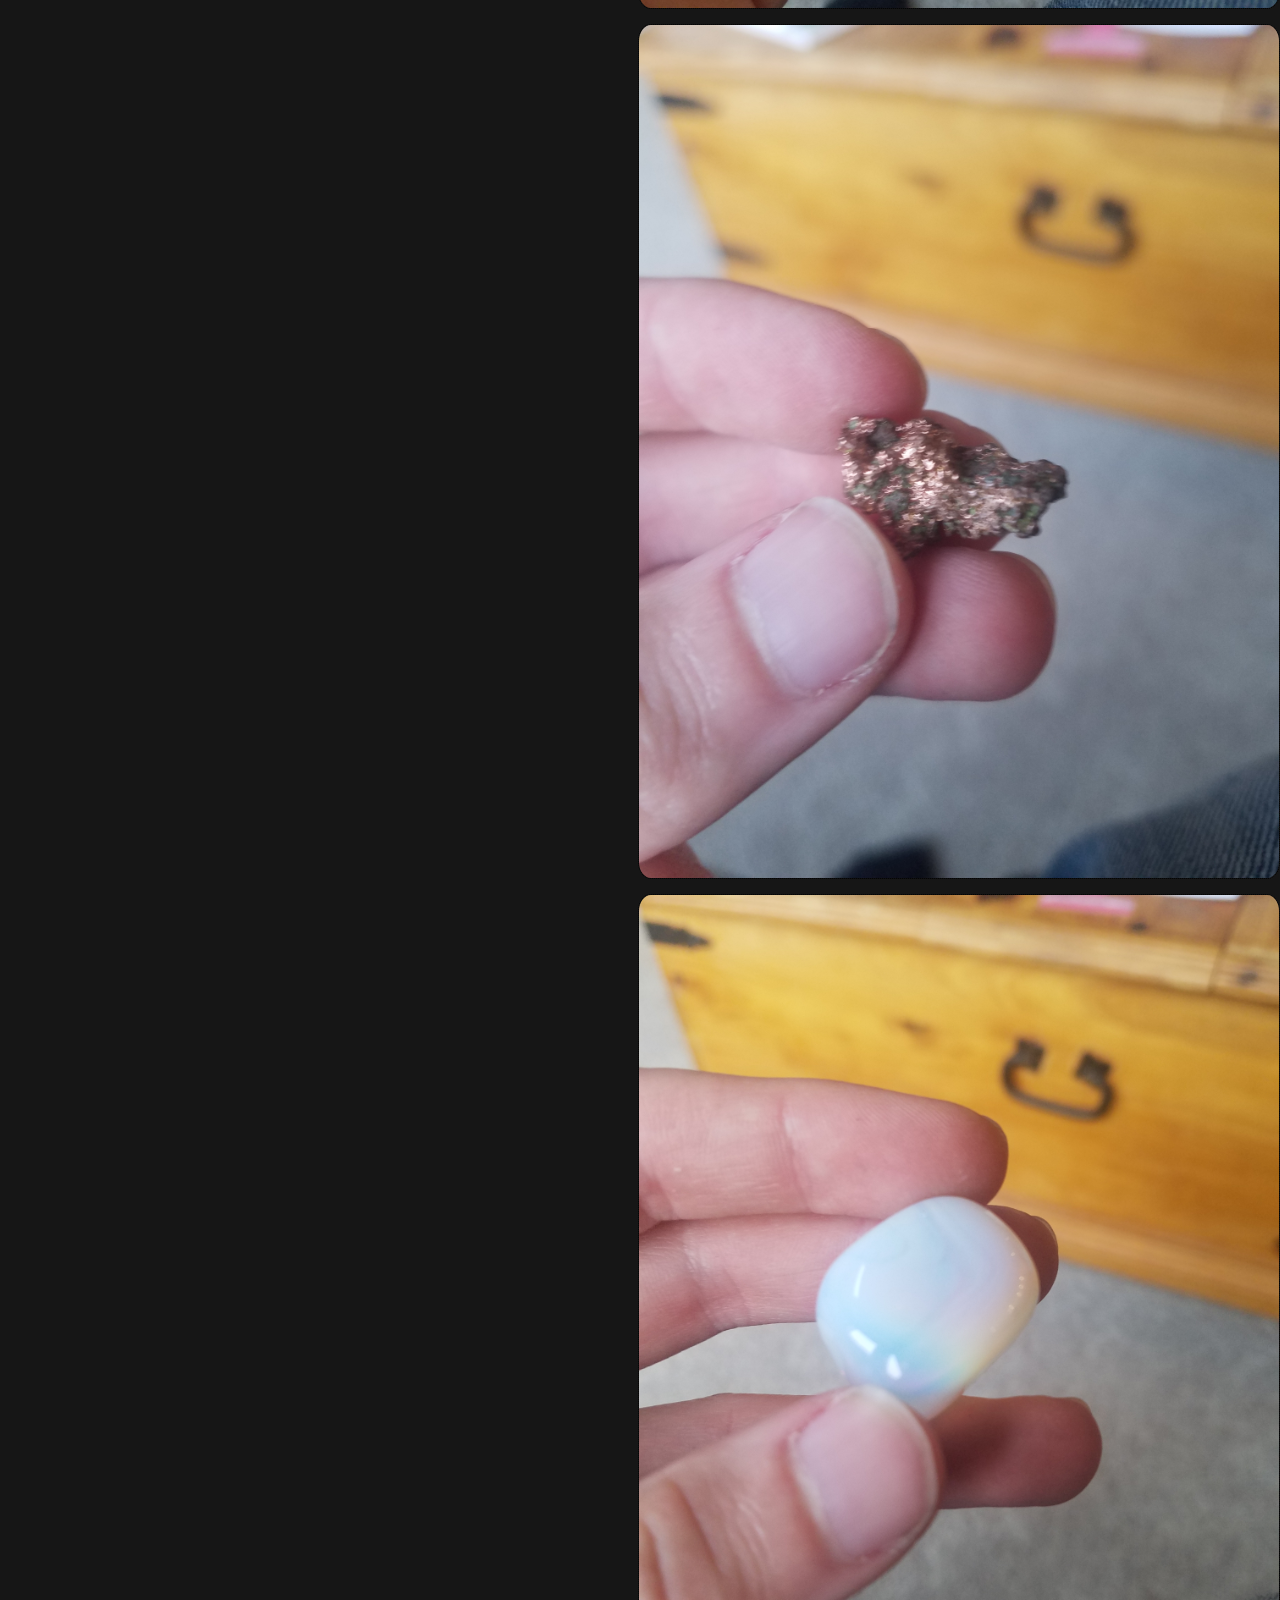
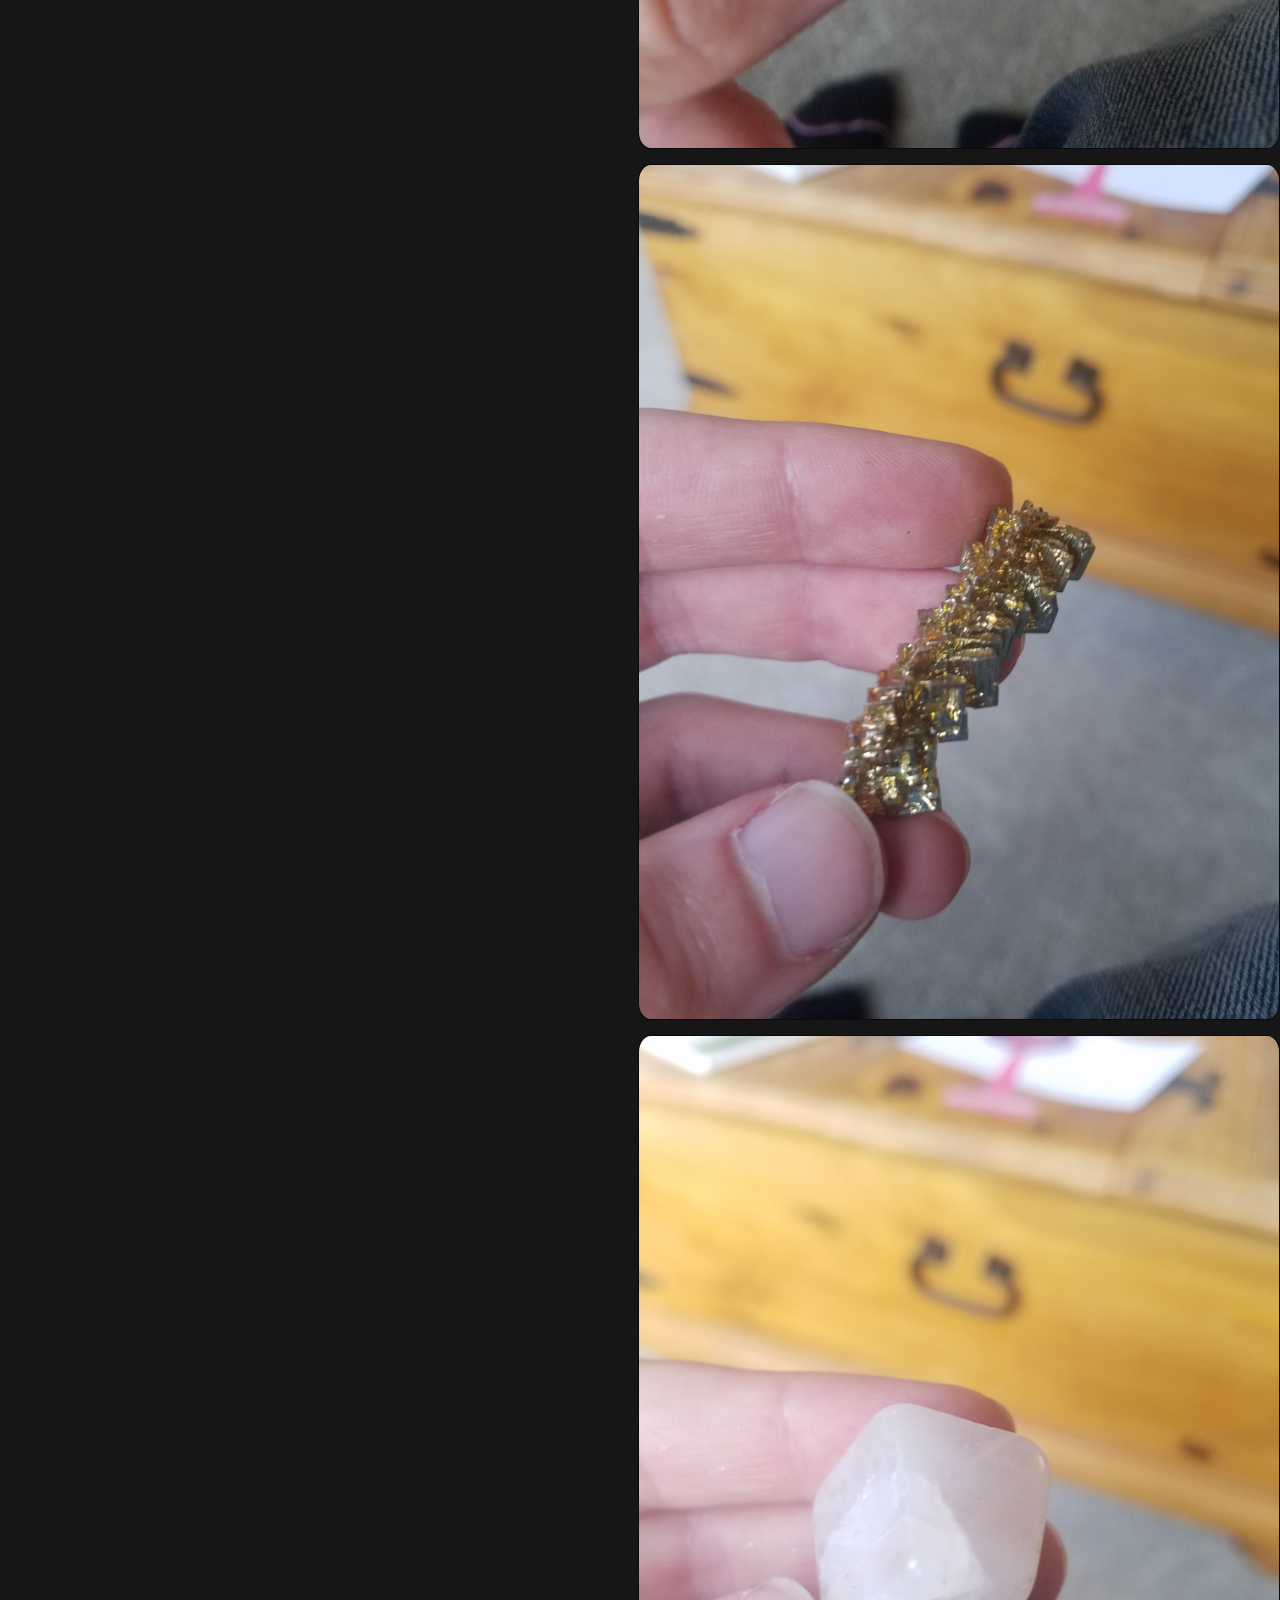
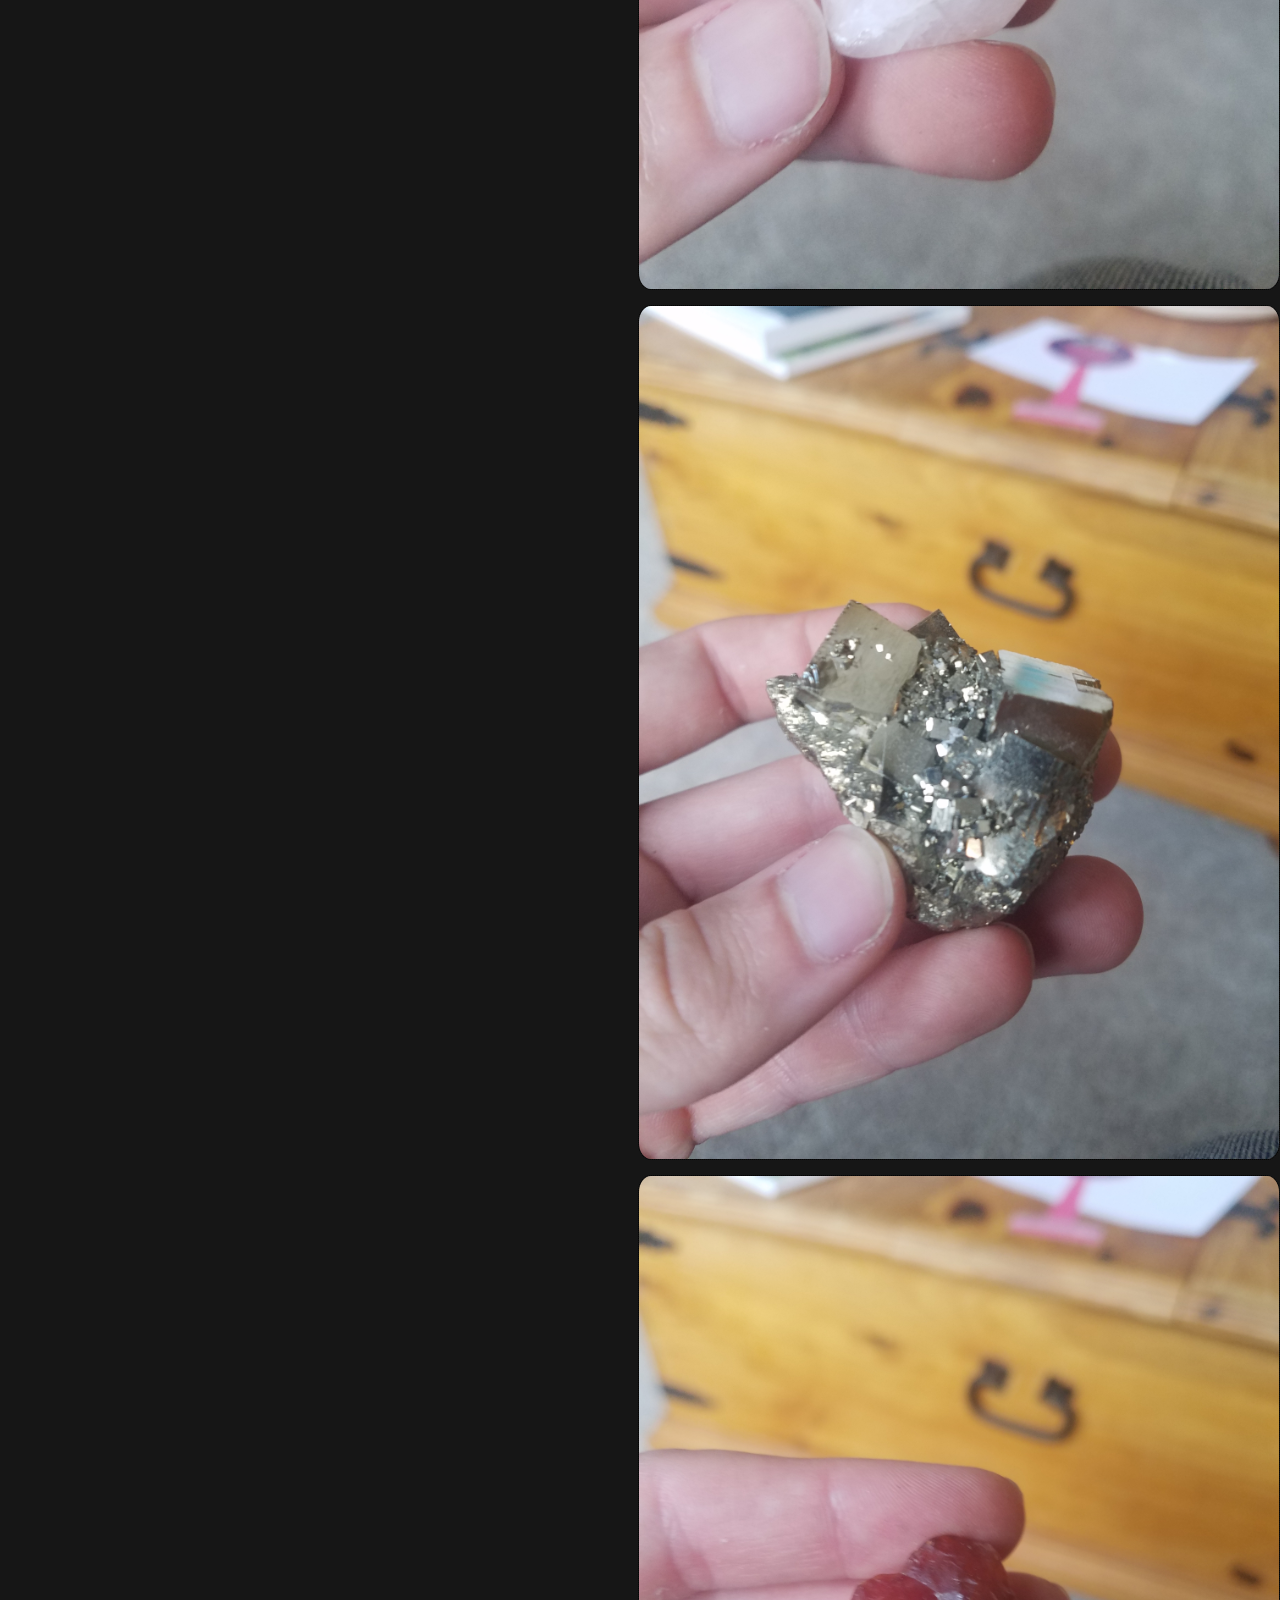
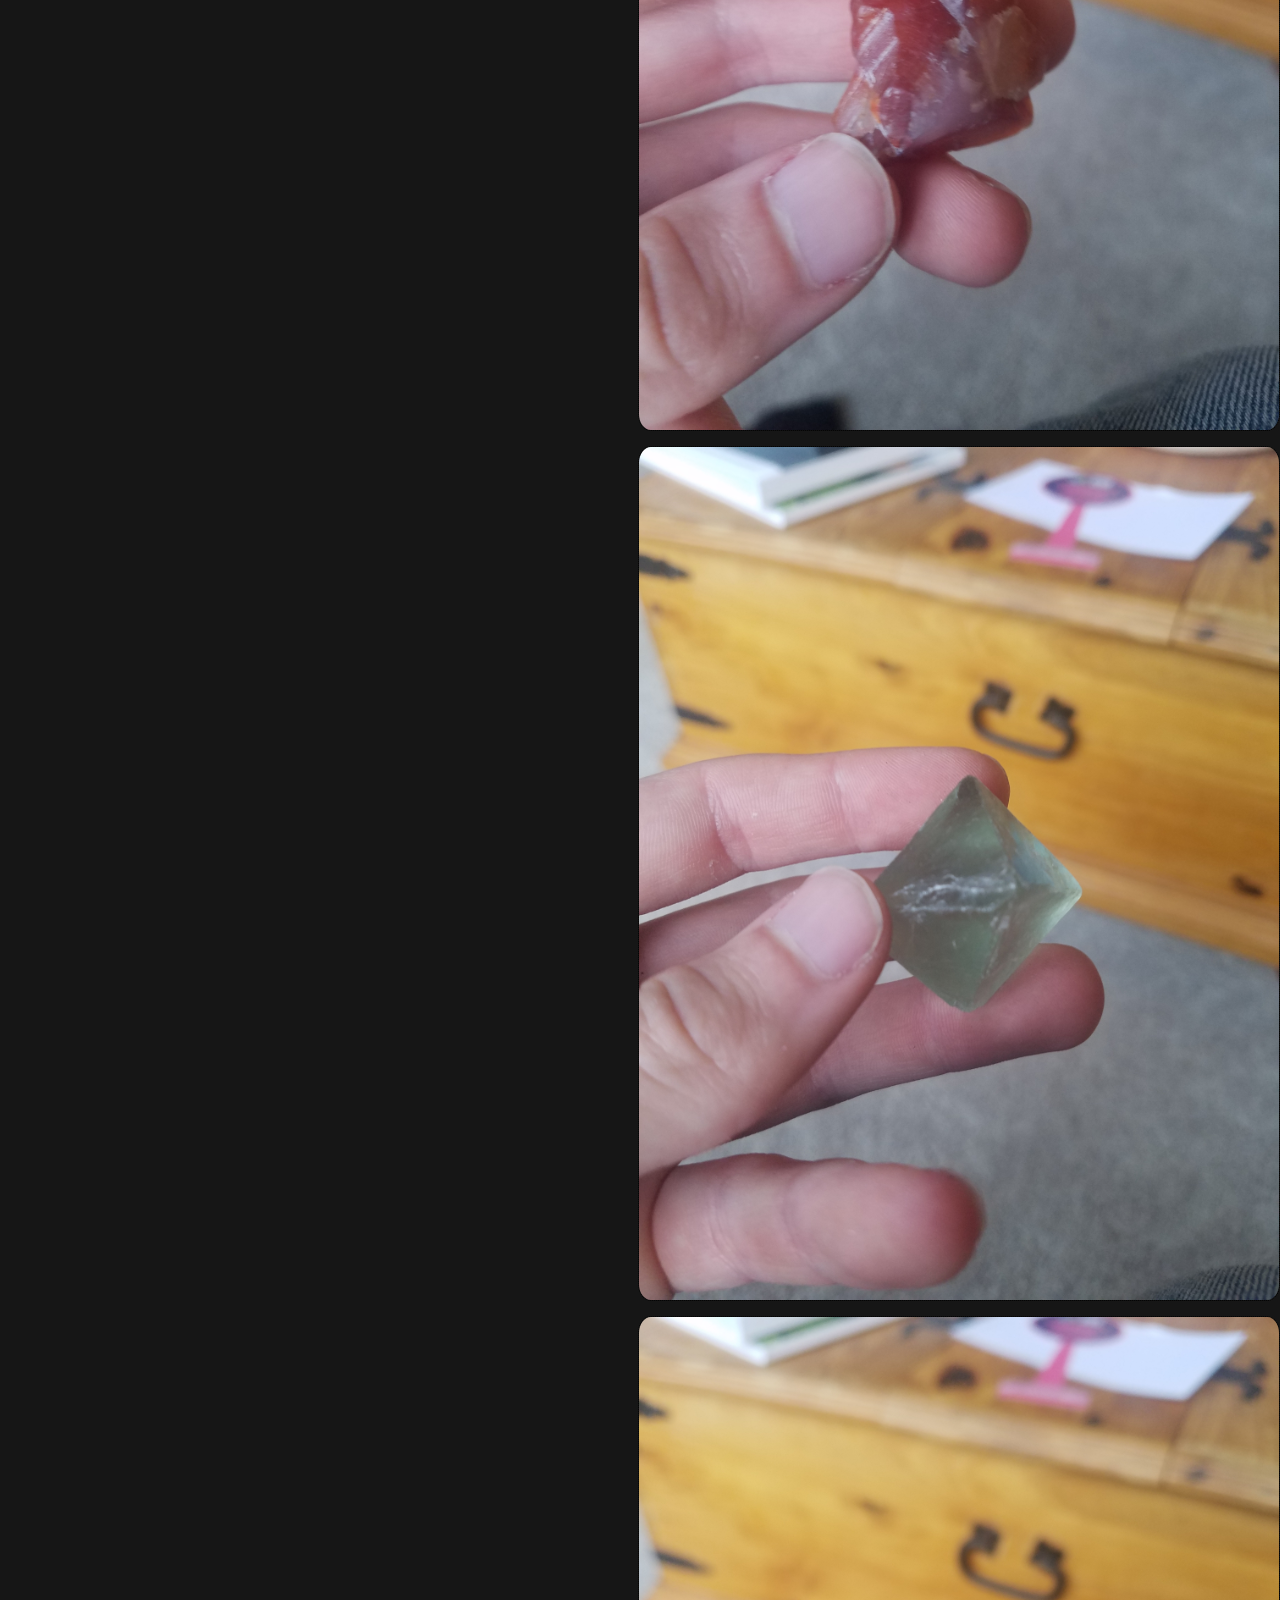
<file: rocks.html>
<html><head>
    <link rel="stylesheet" href="styles2.css">
    <title>Cool rocks</title>
    <meta http-equiv="Content-Type" content="text/html; charset=iso-8859-1">
    <link rel="icon" type="image/x-icon" href="icon.png" class="image">
    </head>
    
    <body>
    <p>
      &emsp;&emsp;<a href="index.html">Back to home</a>
    </p>
    
    <div class="main3">
      <div class="row">
        <div class="column">
          <img src="rocks/1.jpg" class="image">
          <img src="rocks/2.jpg" class="image">
          <img src="rocks/3.jpg" class="image">
          <img src="rocks/4.jpg" class="image">
          <img src="rocks/5.jpg" class="image">
          <img src="rocks/6.jpg" class="image">
          <img src="rocks/7.jpg" class="image">
          <img src="rocks/8.jpg" class="image">
        </div>
        <div class="column">
          <img src="rocks/9.jpg" class="image">
          <img src="rocks/10.jpg" class="image">
          <img src="rocks/11.jpg" class="image">
          <img src="rocks/12.jpg" class="image">
          <img src="rocks/13.jpg" class="image">
          <img src="rocks/14.jpg" class="image">
          <img src="rocks/15.jpg" class="image">
          <img src="rocks/16.jpg" class="image">
        </div>
        <div class="column">
          <img src="rocks/17.jpg" class="image">
          <img src="rocks/18.jpg" class="image">
          <img src="rocks/19.jpg" class="image">
          <img src="rocks/20.jpg" class="image">
          <img src="rocks/21.jpg" class="image">
          <img src="rocks/22.jpg" class="image">
          <img src="rocks/23.jpg" class="image">
          <img src="rocks/24.jpg" class="image">
        </div>
        <div class="column">
          <img src="rocks/25.jpg" class="image">
          <img src="rocks/26.jpg" class="image">
          <img src="rocks/27.jpg" class="image">
          <img src="rocks/28.jpg" class="image">
          <img src="rocks/29.jpg" class="image">
          <img src="rocks/30.jpg" class="image">
        </div>
      </div>

    </div>

    <p align="center">
        <br>
        o pona e ma ni
    </p>
    
    </body></html>
</file>
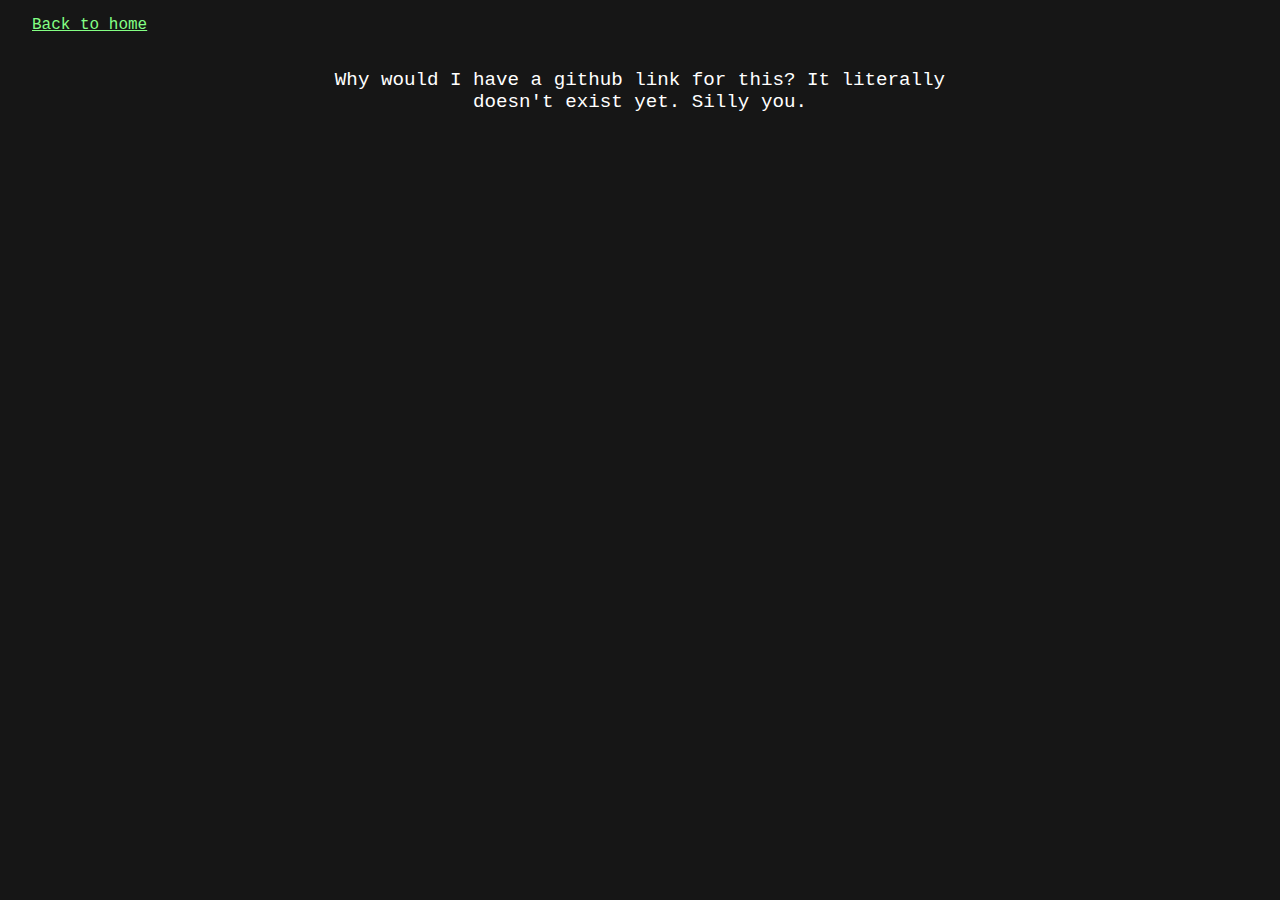
<file: silly-you.html>
<html><head>
    <link rel="stylesheet" href="styles2.css">
    <title>Silly you</title>
    <meta http-equiv="Content-Type" content="text/html; charset=iso-8859-1">
    <link rel="icon" type="image/x-icon" href="icon.png">
    </head>
    
    <body>
    <p>
      &emsp;&emsp;<a href="index.html">Back to home</a>
    </p>
    
    <main>
      <p align="center">
        Why would I have a github link for this? It literally doesn't exist yet. Silly you.
      </p>
    
    </main>
    
    </body></html>
</file>
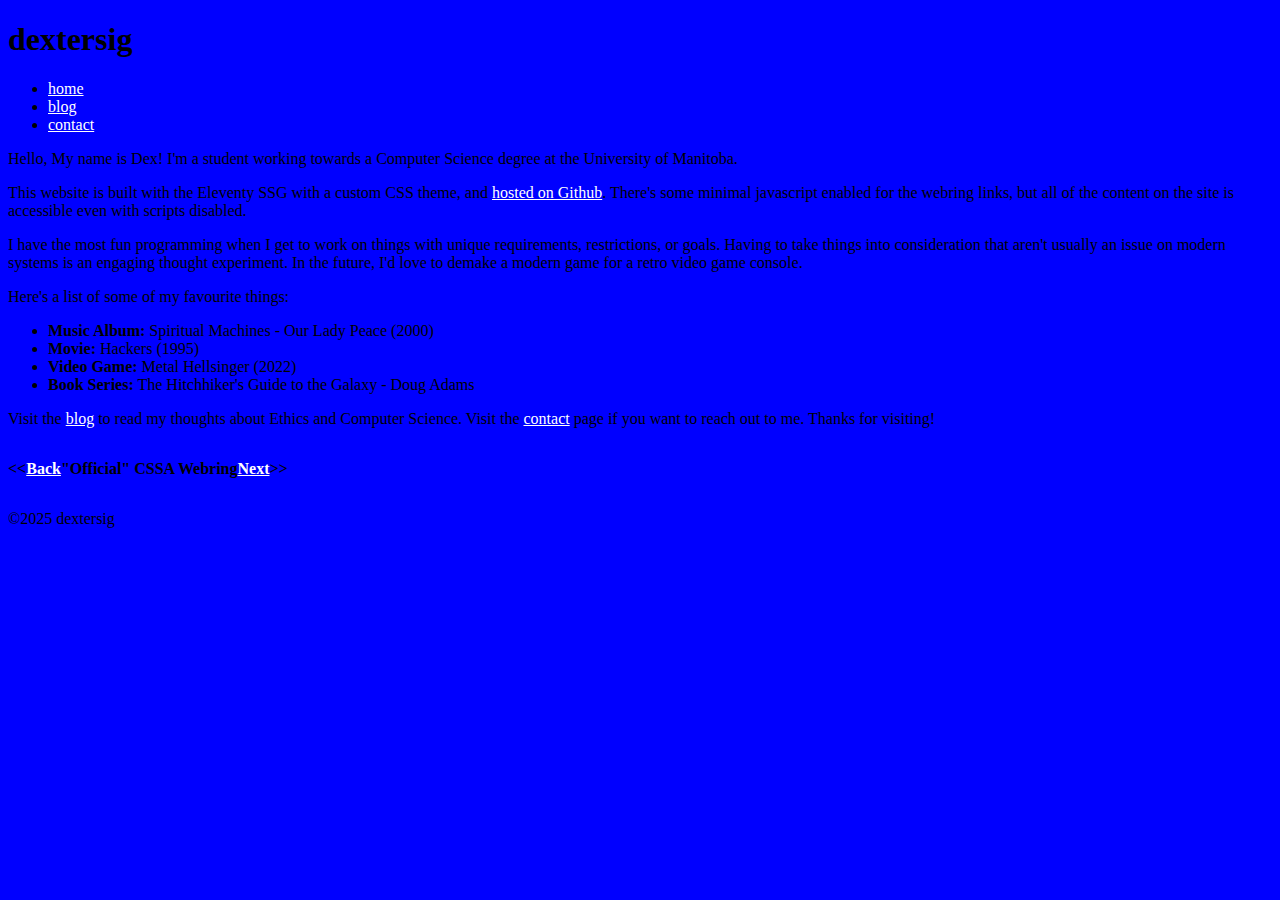
<file: test.html>
<!DOCTYPE html>
<!-- saved from url=(0025)https://www.dextersig.ca/ -->
<html lang="en"><head><meta http-equiv="Content-Type" content="text/html; charset=UTF-8">
        
        <meta name="viewport" content="width=device-width, initial-scale=1.0">
        <link rel="stylesheet" href="styles.css">
        </head><body><a rel="me" href="https://mstdn.ca/@threedollarchickenparm"></a>
        <title> Home - dextersig </title>
    

  

    <header>
    <h1>dextersig</h1>
    <nav>
    <ul>
        <li class="active"><a href="https://www.dextersig.ca/">home</a></li>
        <li class=""><a href="https://www.dextersig.ca/blog">blog</a></li>
        <li class=""><a href="https://www.dextersig.ca/contact">contact</a></li>
    </ul>
    </nav>
</header>
    <main>
      <p>Hello, My name is Dex! I'm a student working towards a Computer Science degree at the University of Manitoba.</p>
<p>This website is built with the Eleventy SSG with a custom CSS theme, and <a href="https://github.com/dextersig/dextersig.github.io">hosted on Github</a>. There's some minimal javascript enabled for the webring links, but all of the content on the site is accessible even with scripts disabled.</p>
<p>I have the most fun programming when I get to work on things with unique requirements, restrictions, or goals. Having to take things into consideration that aren't usually an issue on modern systems is an engaging thought experiment. In the future, I'd love to demake a modern game for a retro video game console.</p>
<p>Here's a list of some of my favourite things:</p>
<ul>
<li><strong>Music Album:</strong> Spiritual Machines - Our Lady Peace (2000)</li>
<li><strong>Movie:</strong> Hackers (1995)</li>
<li><strong>Video Game:</strong> Metal Hellsinger (2022)</li>
<li><strong>Book Series:</strong> The Hitchhiker's Guide to the Galaxy - Doug Adams</li>
</ul>
<p>Visit the <a href="https://www.dextersig.ca/blog">blog</a> to read my thoughts about Ethics and Computer Science. Visit the <a href="https://www.dextersig.ca/contact">contact</a> page if you want to reach out to me. Thanks for visiting!</p>
   
    </main>

    <div class="webring" style="display: inline-flex;">
    <p><b>&lt;&lt;</b></p>
    <a id="back-link" href="https://aidang.cc/"><p><b>Back</b></p></a>
    <p id="title"><b>"Official" CSSA Webring</b></p>
    <a id="forward-link" href="http://grahamdowney.com/"><p><b>Next</b></p></a>
    <p><b>&gt;&gt;</b></p>
</div>

<script src="./Home - dextersig_files/webringLinks.js.download"></script> 
    
    
    <footer style="margin-top: 0px;">
    <p>©2025 dextersig </p>
</footer>  
  
</body></html>
</file>
<file: styles.css>
body {
	background-color: rgb(0, 0, 255);
}
a:link {
	color:white;
}
a:visited {
	color:black;
}
</file>
<file: styles2.css>
:root{
    --navbar-shift-time: 0.24s;
    --primary-color-dark: #600055;
    --primary-color-light: #ffffff;
    --primary-color-main: #161616;
    --secondary-color-dark: #003600;
    --secondary-color-light: #84ff84;
    --secondary-color-main: #3e923e;
}

body {
    background-color: var(--primary-color-main);
    border: 0;
    color: var(--primary-color-light);
    display: flex;
    font-family: 'Courier New', Courier, monospace;
    flex-direction: column;
    font-size: 16px;
    margin: 0;
    min-height: 100vh;
    overflow-x:hidden;
    overflow-y: scroll; /*Stop bouncing around when switching pages*/
    padding: 0;
}

a {
    color: var(--secondary-color-light);
}

a:hover {
    color: var(--secondary-color-main);
}

a:focus {
    outline-color: var(--primary-color-light);
}

img {
    border-radius: 2%;
    max-width: 50vw;
}

.image {
    float: right;
    border: 1px dotted black;
    margin: 0px 0px 15px 20px;
}

/* Header Styles */
header{
    align-items: center;
    background-color: var(--primary-color-dark);
    /* border-radius: 0 0 2.5vw 2.5vw; */
    box-sizing: border-box;
    display:flex;
    justify-content: space-between;
    outline: 1px solid var(--secondary-color-dark);
    position: sticky;
    top: 0;
    width: 100vw;
    height: 10vh;
}

header h1 {
    color: var(--secondary-color-light);
    font-size: 3rem;
    font-weight: bold;
    margin-left: 2vw;
    text-align: center;
}

iframe {
    width: 20vw;
    height: 12vw;
}

header h2 {
    color: var(--secondary-color-light);
    font-size: 2rem;
    font-weight: bold;
    margin-left: 2vw;
    text-align: center;
}

/* Nav Styles */
header nav {
    margin-right: 2vw;
}

header nav ul {
    display: flex;
    justify-content: space-around;
    list-style-type: none;
}

header nav ul li {
    font-size: 1.5rem;
    font-weight: bold;
    padding-left: 1rem;
}

header nav ul li:first-child{
    padding-left: 0;
}

header nav ul li a{
    border-radius: 2.5vw;
    padding: 0.5rem;
    text-decoration:none;
}

/* Mouse moves off a Navbar Link*/
header nav ul li a:not(:hover) {
    background-color: var(--primary-color-dark);
    color: var(--secondary-color-light);
    transition: background-color var(--navbar-shift-time), color var(--navbar-shift-time);
}

/* Tabs/Mouse moves onto a Navbar Link*/
header nav ul li a:hover,
header nav ul li a:focus {
    background-color: var(--primary-color-light);
    color: var(--primary-color-dark);
    transition: background-color var(--navbar-shift-time), color var(--navbar-shift-time);
}

/* Indicates Active Page, or a page was clicked*/
header nav ul li.active a, header nav ul li a:active {
    background-color: var(--secondary-color-light);
    color: var(--primary-color-dark);
}

/* Main Content Styles */
main{
    font-size: 1.2rem;
    padding: 0 25vw 0 25vw;
}

main2{
    font-size: 1.2rem;
    padding: 0 20vw 0 20vw;
}

main .postlist {
    list-style-type: none;
}

/* Webring Styles */
.webring {
    align-items: center;
    background-color: var(--primary-color-dark);
    border-radius: 2.5vw;
    display: none;
    font-size: 1rem;
    justify-content: space-evenly;
    margin: auto 25vw 0.75vh 25vw;
    outline: 1px solid var(--secondary-color-dark);
    text-align: center;
}

/* Footer Styles */
footer{
    background-color: var(--primary-color-dark);
    border-radius: 2.5vw 2.5vw 0 0;
    display: flex;
    font-size: 1rem;
    justify-content:flex-end;
    margin-top: auto;
    outline: 1px solid var(--secondary-color-dark);
    width: 100%;
}

footer p{
    padding-right: 1rem;
}

/* Small Window */
@media(max-width: 900px) {
    main {
        padding: 0 6vw 0 6vw;
    }
    .webring {
        margin: auto 6vw 0.75vh 6vw;
    }
}

/* Mobile */
@media(max-width: 767px) { 

    header{
        align-items: center;
        flex-direction: column;
        justify-content: center;
        position: relative;
    }

    header h1 {
        color: var(--secondary-color-light);
        font-size: 2rem;
        font-weight: bold;
        margin-left: 0;
        text-align: center;
    }

    header nav {
        justify-content: center;
        margin: 0;
    }

    header nav ul {
        padding: 0;
    }

    header nav ul li {
        font-size: 1rem;
        font-weight: bold;
    }

    header nav ul li a{
        border-radius: 15%;
        padding: 0.25rem;
    }

    main{
        font-size: 1rem;
    }

    .webring {
        font-size: 0.75rem;
    }
}
</file>
<file: horsle.css>
*,
*::after,
*::before {
  box-sizing: border-box;
  font-family: Arial;
}

body {
  background-color: hsl(240, 3%, 7%);
  display: flex;
  flex-direction: column;
  min-height: 100vh;
  margin: 0;
  padding: 1em;
  font-size: clamp(0.5rem, 2.5vmin, 1.5rem);
}

.keyboard {
  display: grid;
  grid-template-columns: repeat(20, minmax(auto, 1.25em));
  grid-auto-rows: 3em;
  gap: 0.25em;
  justify-content: center;
}

.key {
  font-size: inherit;
  grid-column: span 2;
  border: none;
  padding: 0;
  display: flex;
  justify-content: center;
  align-items: center;
  background-color: hsl(
    var(--hue, 200),
    var(--saturation, 1%),
    calc(var(--lightness-offset, 0%) + var(--lightness, 51%))
  );
  color: white;
  fill: white;
  text-transform: uppercase;
  border-radius: 0.25em;
  cursor: pointer;
  user-select: none;
}

.key.large {
  grid-column: span 3;
}

.key > svg {
  width: 1.75em;
  height: 1.75em;
}

.key:hover,
.key:focus {
  --lightness-offset: 10%;
}

.key.wrong {
  --lightness: 23%;
}

.key.wrong-location {
  --hue: 49;
  --saturation: 51%;
  --lightness: 47%;
}

.key.correct {
  --hue: 115;
  --saturation: 29%;
  --lightness: 43%;
}

.guess-grid {
  display: grid;
  justify-content: center;
  align-content: center;
  flex-grow: 1;
  grid-template-columns: repeat(5, 4em);
  grid-template-rows: repeat(6, 4em);
  gap: 0.25em;
  margin-bottom: 1em;
}

.tile {
  font-size: 2em;
  color: white;
  border: 0.05em solid hsl(240, 2%, 23%);
  text-transform: uppercase;
  font-weight: bold;
  display: flex;
  justify-content: center;
  align-items: center;
  user-select: none;
  transition: transform 250ms linear;
}

.tile[data-state="active"] {
  border-color: hsl(200, 1%, 34%);
}

.tile[data-state="wrong"] {
  border: none;
  background-color: hsl(240, 2%, 23%);
}

.tile[data-state="wrong-location"] {
  border: none;
  background-color: hsl(49, 51%, 47%);
}

.tile[data-state="correct"] {
  border: none;
  background-color: hsl(115, 29%, 43%);
}

.tile.shake {
  animation: shake 250ms ease-in-out;
}

.tile.dance {
  animation: dance 500ms ease-in-out;
}

.tile.flip {
  transform: rotateX(90deg);
}

@keyframes shake {
  10% {
    transform: translateX(-5%);
  }

  30% {
    transform: translateX(5%);
  }

  50% {
    transform: translateX(7.5%);
  }

  70% {
    transform: translateX(7.5%);
  }

  90% {
    transform: translateX(5%);
  }

  100% {
    transform: translateX(0);
  }
}

@keyframes dance {
  20% {
    transform: translateY(-50%);
  }

  40% {
    transform: translateY(5%);
  }

  60% {
    transform: translateY(-25%);
  }

  80% {
    transform: translateY(2.5%);
  }

  90% {
    transform: translateY(-5%);
  }

  100% {
    transform: translateY(0);
  }
}

.alert-container {
  position: fixed;
  top: 10vh;
  left: 50vw;
  transform: translateX(-50%);
  z-index: 1;
  display: flex;
  flex-direction: column;
  align-items: center;
}

.alert {
  pointer-events: none;
  background-color: hsl(204, 7%, 85%);
  padding: 0.75em;
  border-radius: 0.25em;
  opacity: 1;
  transition: opacity 500ms ease-in-out;
  margin-bottom: 0.5em;
}

.alert:last-child {
  margin-bottom: 0;
}

.alert.hide {
  opacity: 0;
}
</file>
